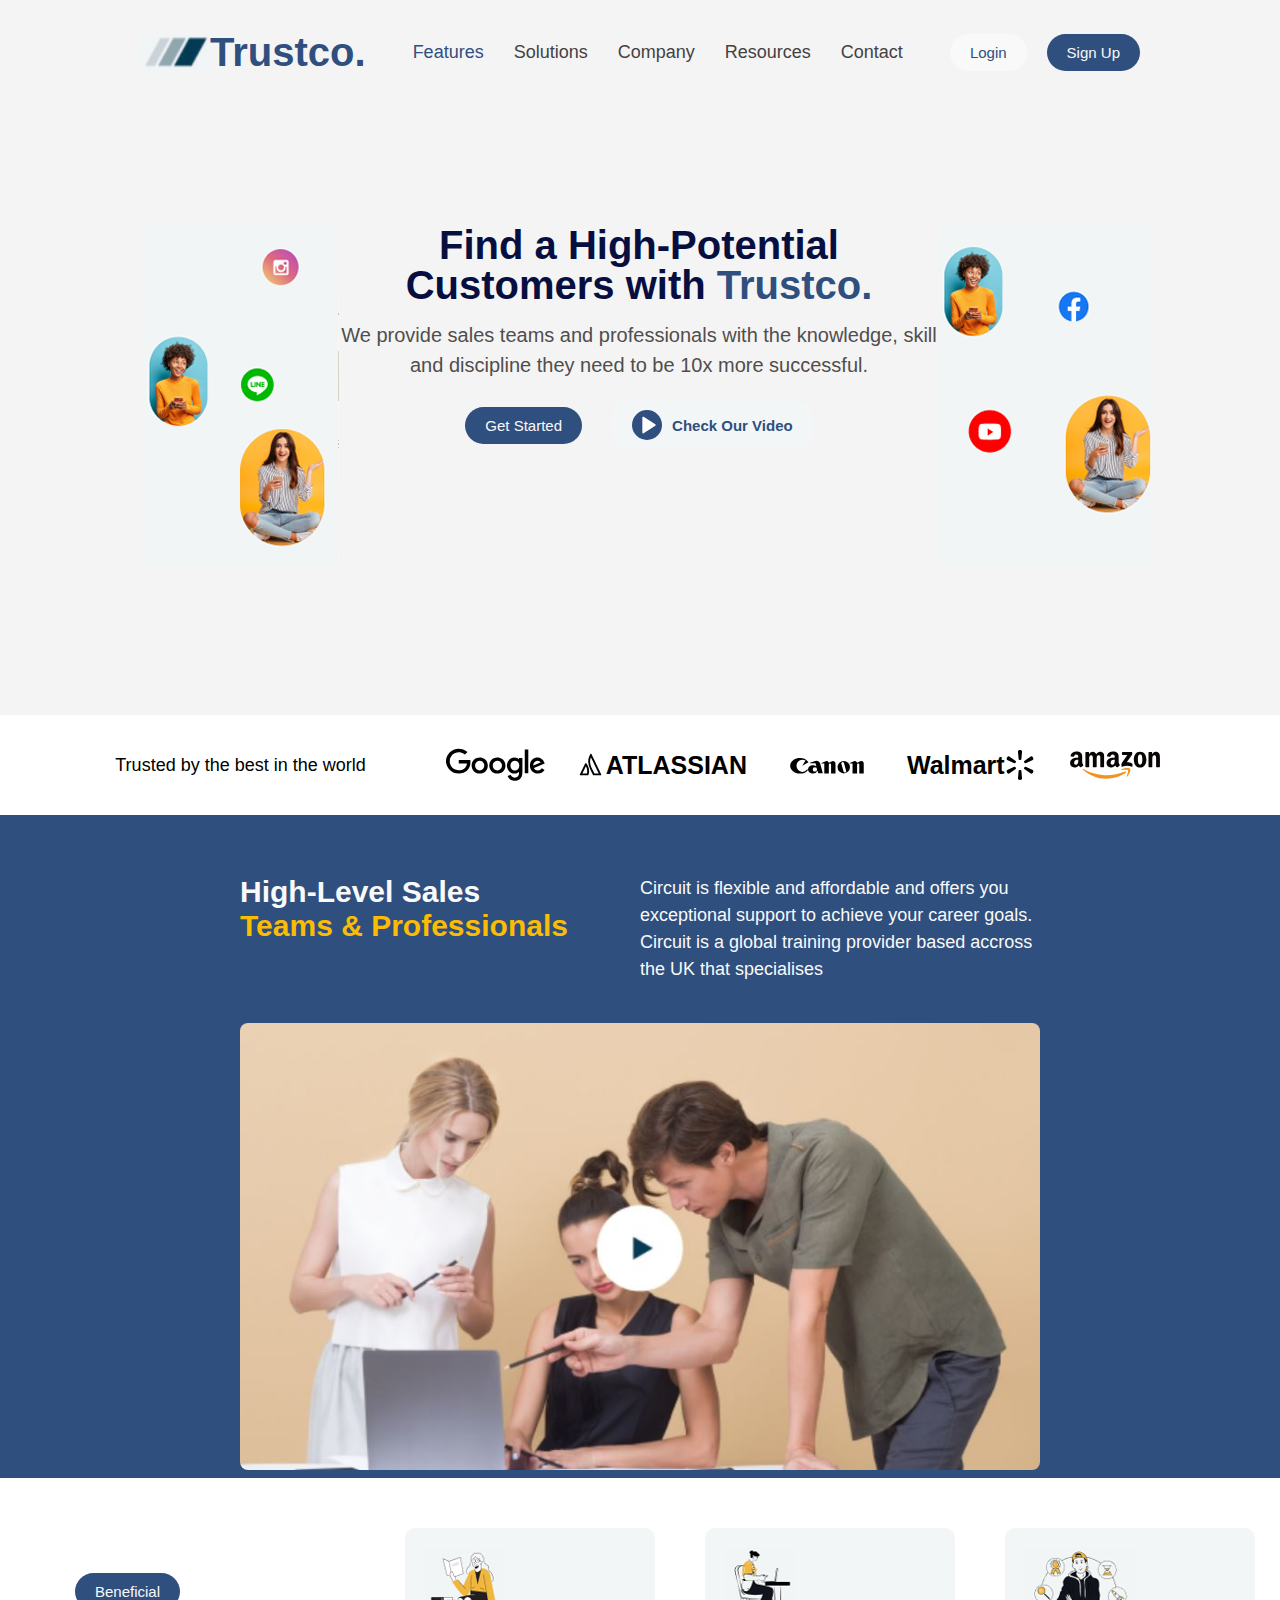
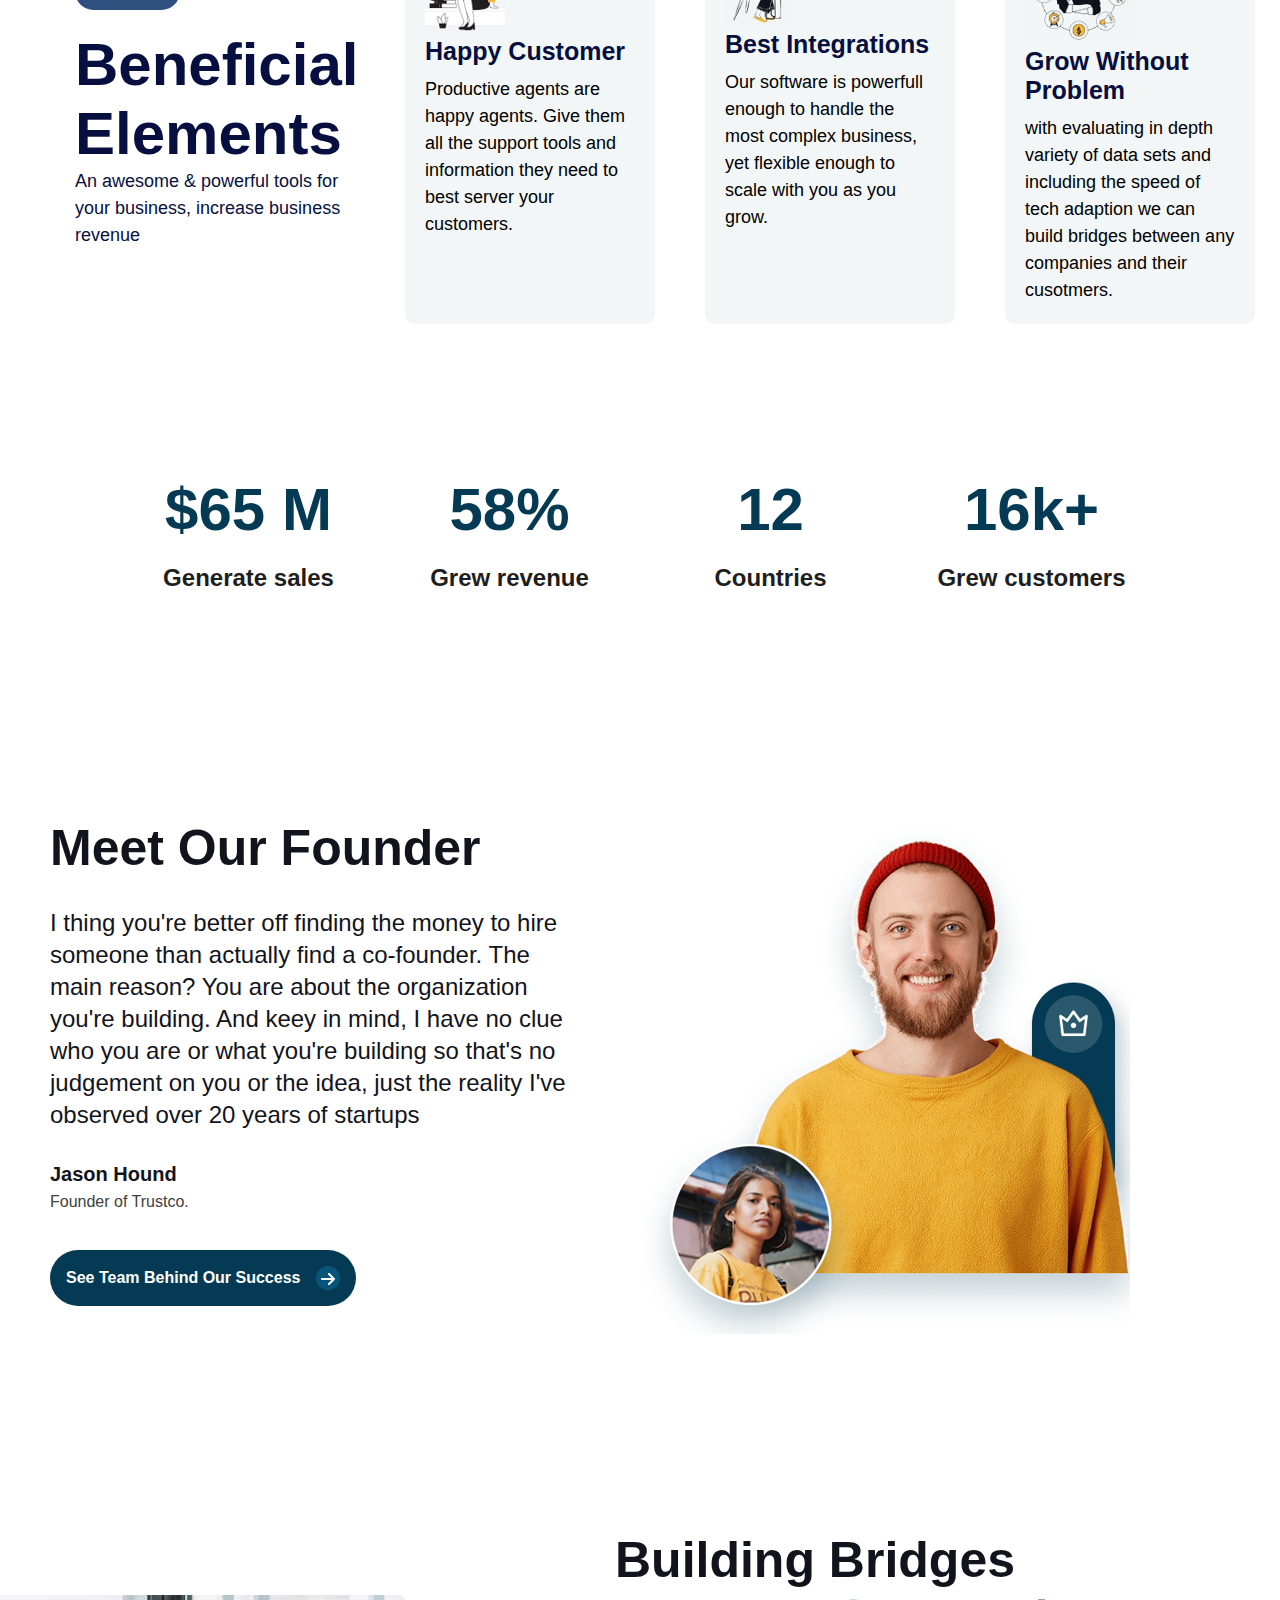
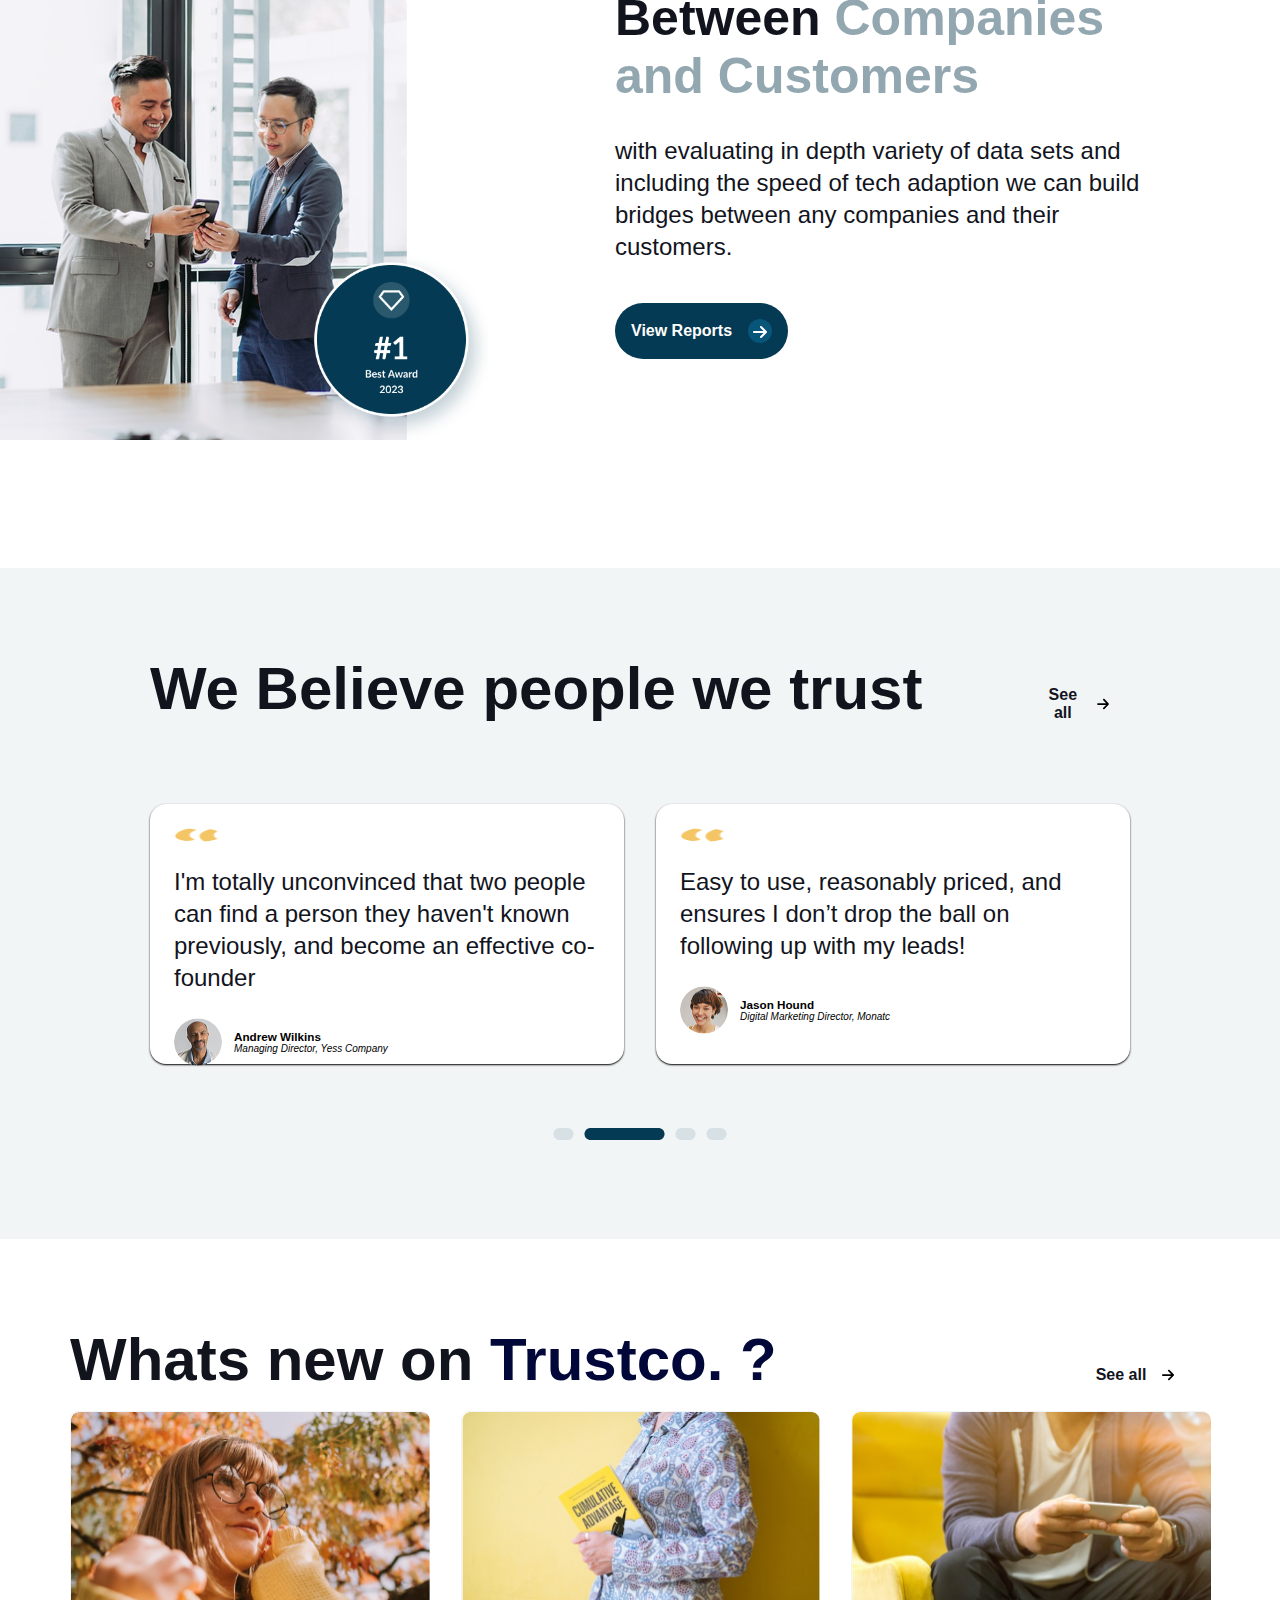
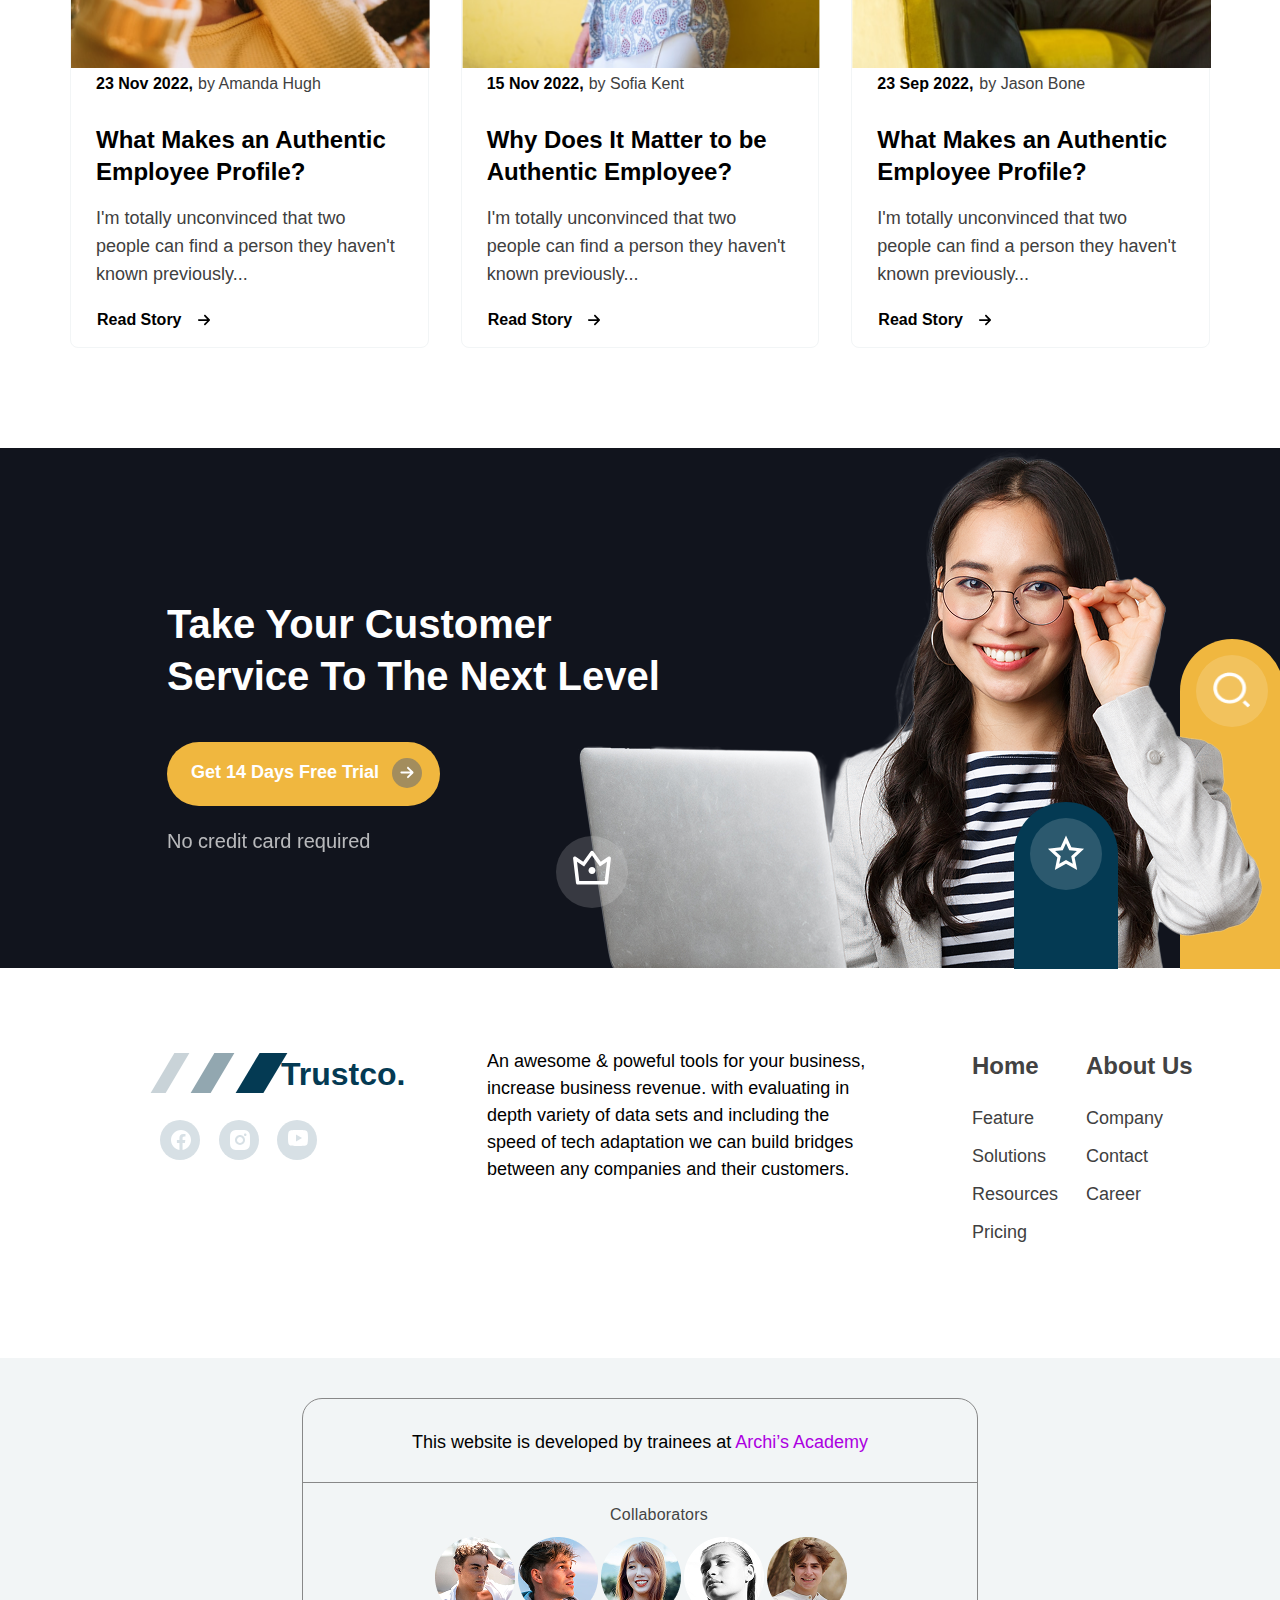
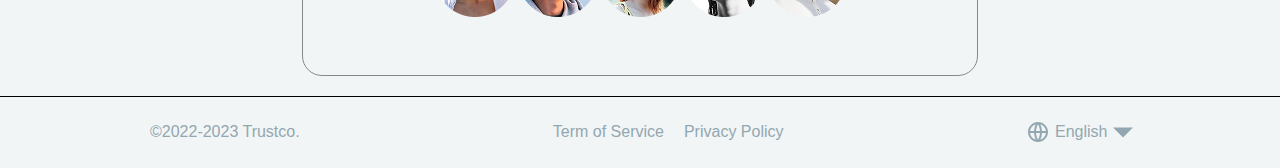
<file: index.html>
<!DOCTYPE html>
<html lang="hi">

<head>
    <meta charset="UTF-8">
    <meta name="viewport" content="width=device-width, initial-scale=1.0">
    <title>Landing Page Title</title>
    <link rel="stylesheet" href="style.css">
</head>

<body>


    <!-- Header Section Start -->
    <header class="header">
        <nav class="navbar">
            <div class="logo">
                <img src="./image-folder/Trustco Logo.JPG" alt="Logo">
                <h1>Trustco.</h1>
            </div>
            <ul class="nav-links">
                <li><a href="#">Features</a></li>
                <li><a href="#">Solutions</a></li>
                <li><a href="#">Company</a></li>
                <li><a href="#">Resources</a></li>
                <li><a href="./contact.html">Contact</a></li>
            </ul>
            <div class="nav-btn">
                <button class="btn1">Login</button>
                <button class="btn2">Sign Up</button>
            </div>
        </nav>
    </header>

    <!-- Header Section End -->

    <!-- Mobile Responsive HEADER SECTION START -->

    <header class="mobile-header">
        <nav class="navbar-mobile">
            <div class="logo">
                <img src="./image-folder/Trustco Logo.JPG" alt="Logo">
                <h1>Trustco.</h1>
            </div>
            <div class="menu">
                <img class="menu-icon" src="./image-folder/Menu.svg" alt="menu icon">

                <div class="menu-content">
                    <ul class="nav-links-mobile">
                        <li><a href="#">Features</a></li>
                        <li><a href="#">Solutions</a></li>
                        <li><a href="#">Company</a></li>
                        <li><a href="#">Resources</a></li>
                        <li><a href="./contact.html">Contact</a></li>
                    </ul>
                    <div class="nav-btn mobile-nav-btn">
                        <button class="btn1">Login</button>
                        <button class="btn2">Sign Up</button>
                    </div>
                </div>
            </div>
        </nav>
    </header>

    <!-- Mobile Responsive HEADER SECTION END -->

    <!-- Main Section Start -->
    <main>
        <section id="hero">
            <div class="hero-section grid grid-three--cols">
                <img class="img1-desktop" src="./image-folder/Hero 5.png" alt="">
                <div>
                    <h1 class="hero-section-heading">Find a High-Potential <br> Customers with <span
                            style="color: var(--main-color);">Trustco.</span></h1>
                    <p class="hero-section-para">We provide sales teams and professionals with the knowledge, skill and
                        discipline they need to be 10x more successful.</p>

                    <div class="hero-btn">
                        <button class="btn">Get Started</button>
                        <button class="btn1"><span class="image">
                                <?xml version="1.0" ?><svg class="feather img feather-play" fill="none" height="24"
                                    stroke="currentColor" stroke-linecap="round" stroke-linejoin="round"
                                    stroke-width="2" viewBox="0 0 24 24" width="24" xmlns="http://www.w3.org/2000/svg">
                                    <polygon points="5 3 19 12 5 21 5 3" />
                                </svg>
                            </span> <span>Check Our
                                Video</span></button>
                    </div>
                </div>
                <img class="img2-desktop" src="./image-folder/Hero 6.png" alt="">
                <div class="image-row">
                    <img class="img1-mobile" src="./image-folder/Hero 5.png" alt="">
                    <img class="img2-mobile" src="./image-folder/Hero 6.png" alt="">
                </div>
            </div>



        </section>
        <!-- HERO BRAND SECTION -->
        <div class="hero-brand">
            <p>Trusted by the best in the world</p>
            <img class="brand-image" src="./image-folder/Google-icon.svg" alt="Google">
            <div class="brand-row">
                <img class="brand-image" src="./image-folder/Atlassian.svg" alt="Atlassian">
                <span>ATLASSIAN</span>
            </div>
            <img class="brand-image" src="./image-folder/Canon.svg" alt="Canon">
            <div class="brand-row">
                <span>Walmart</span>
                <img class="brand-image" src="./image-folder/Walmart.svg" alt="Walmart">
            </div>
            <img class="brand-image" src="./image-folder/Amazon.svg" alt="">
        </div>

        <!-- HERO BRAND SECTION for MOBILE -->
        <div class="hero-brand-mobile">
            <span>Trusted by the best in the world</span>
            <div class="brand-first-row">
                <img class="brand-image" src="./image-folder/Google-icon.svg" alt="Google">
                <div class="brand-row">
                    <img class="brand-image" src="./image-folder/Atlassian.svg" alt="Atlassian">
                    <span>ATLASSIAN</span>
                </div>
                <img class="brand-image" src="./image-folder/Canon.svg" alt="Canon">
            </div>
            <div class="brand-second-row">
                <div class="brand-row">
                    <span>Walmart</span>
                    <img class="brand-image" src="./image-folder/Walmart.svg" alt="Walmart">
                </div>
                <img class="brand-image" src="./image-folder/Amazon.svg" alt="">
            </div>
        </div>

        <!-- Video Section Start -->
        <section id="video-section">
            <div class="video-content">
                <h1>High-Level Sales <br><span>Teams & Professionals</span></h1>
                <p class="p-desktop">Circuit is flexible and affordable and offers you exceptional support to achieve
                    your career goals. Circuit is a global training provider based accross the UK that specialises</p>

            </div>
            <a href="https://www.youtube.com/watch?v=dQw4w9WgXcQ" target="_blank">
                <div class="video-thumbnail">
                    <img src="./image-folder/Video-Section.JPG" alt="Sales Insights Video">

                </div>
            </a>
        </section>
        <!-- Video Section End -->


        <!-- POINT SECTION START -->

        <section id="point-section">
            <div class="point-content">
                <div class="point-heading">
                    <button>Beneficial</button>
                    <h1>Beneficial Elements</h1>
                    <p>An awesome & powerful tools for your business, increase business revenue</p>
                </div>
                <div class="point-row">
                    <div class="point">
                        <img src="./image-folder/Happy Customer.PNG" alt="Happy Customer">
                        <h2>Happy Customer</h2>
                        <p>Productive agents are happy agents. Give them all the support tools and information they need
                            to best server your customers.</p>
                    </div>
                    <div class="point">
                        <img src="./image-folder/Best Integrations.PNG" alt="Best Integrations">
                        <h2>Best Integrations</h2>
                        <p>Our software is powerfull enough to handle the most complex business, yet flexible enough to
                            scale with you as you grow.</p>
                    </div>
                    <div class="point">
                        <img src="./image-folder/Grow Without Problem.PNG" alt="Grow Without Problem">
                        <h2>Grow Without Problem</h2>
                        <p>with evaluating in depth variety of data sets and including the speed of tech adaption we can
                            build bridges between any companies and their cusotmers.</p>
                    </div>
                </div>
            </div>
        </section>

        <!-- POINT SECTION END -->

        <!------------------- NUMBER SECTION START -------------------------->
        <section id="numbers">
            <div class="number">
                <h1>$65 M</h1>
                <p>Generate sales</p>
            </div>
            <div class="number">
                <h1>58%</h1>
                <p>Grew revenue</p>
            </div>
            <div class="number">
                <h1>12</h1>
                <p>Countries</p>
            </div>
            <div class="number">
                <h1>16k+</h1>
                <p>Grew customers</p>
            </div>

        </section>
        <!------------------- NUMBER SECTION END -------------------------->

        <!------------------- MEET FOUNDER SECTION START -------------------------->
        <section id="meet-founder">
            <div class="founder-content">
                <h2>Meet Our Founder</h2>
                <p>I thing you're better off finding the money to hire someone than actually find a co-founder. The
                    main reason? You are about the organization you're building. And keey in mind, I have no clue
                    who you are or what you're building so that's no judgement on you or the idea, just the reality
                    I've observed over 20 years of startups</p>
                <b class="founder-name">Jason Hound</b>
                <p class="founded">Founder of Trustco.</p>
                <button class="founder-btn"><span>See Team Behind Our Success</span> <span class="icon"><img
                            class="arrow-icon" src="./image-folder/Right-Arrow.svg" alt=""></span></button>
            </div>
            <div class="founder-image">
                <figure>
                    <img src="./image-folder/Founder.PNG" alt="Meet Our Founder">
                    <!-- <figcaption>
                        <h1>Meet Our Founder</h1>
                        <p>Our software is powerfull enough to handle the most complex business, yet flexible enough to scale with you as you grow.</p>
                    </figcaption> -->
                </figure>
            </div>

        </section>




        <!------------------- MEET FOUNDER SECTION END -------------------------->


        <!------------------- BUILDING BRIDGE SECTION START -------------------------->
        <section id="building-bridge">
            <div class="bridge-image">

                <img src="./image-folder/Building Bridge.PNG" alt="Building Bridge">


            </div>
            <div class="bridge-content">
                <h2>Building Bridges Between <span>Companies and Customers</span></h2>
                <p>with evaluating in depth variety of data sets and including the speed of tech adaption we can
                    build bridges between any companies and their customers.</p>
                <button class="bridge-btn"><span>View Reports</span> <span class="icon"><img class="arrow-icon"
                            src="./image-folder/Right-Arrow.svg" alt=""></span></button>
            </div>

        </section>



        <!------------------- BUILDING BRIDGE SECTION END -------------------------->


        <!------------------- TESTIMONIAL SECTION START -------------------------->
        <section id="testimonials">
            <div class="testimonial-content">
                <h2>We Believe people we trust</h2>
                <button><span>See all</span> <img src="./image-folder/Right-Arrow.svg" alt=""></button>
            </div>
            <div class="testimonial-row">
                <div class="testimonial">
                    <img src="./image-folder/“.png" alt="Quote">
                    <p>I'm totally unconvinced that two people can find a person they haven't known previously, and
                        become an effective co-founder</p>
                    <div class="author">
                        <img src="./image-folder/Author-1.png" alt="Author-1">
                        <div>
                            <h3>Andrew Wilkins</h3>
                            <cite>Managing Director, Yess Company</cite>
                        </div>
                    </div>

                </div>
                <div class="testimonial">
                    <img src="./image-folder/“.png" alt="Quote">

                    <p>Easy to use, reasonably priced, and ensures I don’t drop the ball on following up with my
                        leads!</p>
                    <div class="author">
                        <img src="./image-folder/Author-2.png" alt="Author-2">
                        <div>
                            <h3>Jason Hound</h3>
                            <cite>Digital Marketing Director, Monatc</cite>
                        </div>
                    </div>
                </div>

            </div>
            <img src="./image-folder/Carousel.png" alt="Carousel">
        </section>
        <!------------------- TESTIMONIAL SECTION END -------------------------->


        <!------------------- TESTIMONIAL SECTION FOR MOBILE AND TABLET SCREEN START -------------------------->

        <section id="testimonials-mobile">
            <div class="testimonial-content">
                <h2>We Believe people we trust</h2>
                <img src="./image-folder/Carousel.png" alt="Carousel">
            </div>
            <div class="testimonial-row">
                <div class="testimonial">
                    <img src="./image-folder/“.png" alt="Quote">
                    <p>Easy to use, reasonably priced, and ensures I don’t drop the ball on following up with my
                        leads!</p>
                    <div class="author">
                        <img src="./image-folder/Author-2.png" alt="Author-1">
                        <div>
                            <h3>Andrew Wilkins</h3>
                            <cite>Digital Marketing Director, Monatc</cite>
                        </div>
                    </div>
                </div>
                <div class="testimonial">
                    <img src="./image-folder/“.png" alt="Quote">
                    <p>I'm totally unconvinced that two people can find a person they haven't known previously,
                        and become an effective co-founder</p>
                    <div class="author">
                        <img src="./image-folder/Author-1.png" alt="Author-1">
                        <div>
                            <h3>Andrew Wilkins</h3>
                            <cite>Managing Director, Yess Company</cite>
                        </div>
                    </div>

                </div>
                <div class="testimonial">
                    <img src="./image-folder/“.png" alt="Quote">

                    <p>Easy to use, reasonably priced, and ensures I don’t drop the ball on following up with my
                        leads!</p>
                    <div class="author">
                        <img src="./image-folder/Author-2.png" alt="Author-2">
                        <div>
                            <h3>Jason Hound</h3>
                            <cite>Digital Marketing Director, Monatc</cite>
                        </div>
                    </div>
                </div>

            </div>
            <button><span>See all</span> <img src="./image-folder/Right-Arrow.svg" alt=""></button>

        </section>

        <!------------------- TESTIMONIAL SECTION FOR MOBILE AND TABLET SCREEN END -------------------------->


        <!------------------- BLOG SECTION START -------------------------->
        <section id="blogs">
            <div class="blog-content">
                <h2>Whats new on <span>Trustco.</span> <span>?</span></h2>
                <button><span>See all</span> <img src="./image-folder/Right-Arrow.svg" alt=""></button>
            </div>
            <div class="blog-row">
                <div class="blog">
                    <img src="./image-folder/Blog Img 1.png" alt="Blog-1">
                    <div>
                        <div>
                            <b>23 Nov 2022,</b>
                            <span> by Amanda Hugh</span>
                        </div>
                        <h3>What Makes an Authentic Employee Profile?</h3>
                        <p>I'm totally unconvinced that two people can find a person they haven't known
                            previously...</p>
                        <button><span>Read Story</span> <img src="./image-folder/Right-Arrow.svg" alt=""></button>
                    </div>
                </div>
                <div class="blog">
                    <img src="./image-folder/Blog Img 2.png" alt="Blog-2">
                    <div>
                        <div>
                            <b>15 Nov 2022,</b>
                            <span> by Sofia Kent</span>
                        </div>
                        <h3>Why Does It Matter to be Authentic Employee?</h3>
                        <p>I'm totally unconvinced that two people can find a person they haven't known
                            previously...</p>
                        <button><span>Read Story</span> <img src="./image-folder/Right-Arrow.svg" alt=""></button>
                    </div>
                </div>
                <div class="blog">
                    <img src="./image-folder/Blog Img 3.png" alt="Blog-3">
                    <div>
                        <div>
                            <b>23 Sep 2022,</b>
                            <span> by Jason Bone</span>
                        </div>
                        <h3>What Makes an Authentic Employee Profile?</h3>
                        <p>I'm totally unconvinced that two people can find a person they haven't known
                            previously...</p>
                        <button><span>Read Story</span> <img src="./image-folder/Right-Arrow.svg" alt=""></button>
                    </div>
                </div>
            </div>

        </section>
        <!------------------- BLOG SECTION END -------------------------->



        <!------------------- CTA BANNER SECTION START -------------------------->
        <section id="cta-banner">
            <div class="cta-heading">
                <h1>Take your customer service to the next level</h1>
                <button><span class="text">Get 14 Days Free Trial</span><span class="icon"><img
                            src="./image-folder/Right-Arrow.svg" alt="Right Arrow"></span></button>
                <p>No credit card required</p>
            </div>
            <div class="cta-decorations">
                <img src="./image-folder/Girl 1.png" alt="Girl Image">
                <div class="crown-icon">
                    <span class="crown"></span>
                    <img src="./image-folder/crown.svg" alt="Black Icon">
                </div>
                <div class="star-icon">

                    <span class="star">

                    </span>
                    <img src="./image-folder/Star.svg" alt="Star Icon">

                </div>
                <div class="search-icon">
                    <span class="search"></span>
                    <img src="./image-folder/Search.png" alt="Search Icon">

                </div>
            </div>
        </section>

        <!------------------- CTA BANNER SECTION END -------------------------->


    </main>


    <!-- Main Section End -->

    <!-- Footer Section Start -->
    <footer>
        <!------------------- TOP FOOTER SECTION START -------------------------->
        <section class="top-footer grid grid-three--cols">
            <div class="logo-social">
                <div class="logo">                   
                        <div class="logo-icon">
                            <img src="./image-folder/Logo-1.svg" alt="">
                            <img src="./image-folder/Logo-2.svg" alt="">
                            <img src="./image-folder/Logo-3.svg" alt="">
                            <!-- <img src="./image-folder/Trustco Logo.JPG" alt=""> -->
                        </div>
                        <span>Trustco.</span>
                   
                    </div>
                <div class="social grid grid-three--cols">
                    <span>
                        <a href="https://www.facebook.com/"><img src="./image-folder/Facebook.svg" alt=""></a>
                    </span>

                    <span>
                        <a href="https://www.instagram.com/"><img src="./image-folder/Instagram.svg" alt=""></a>
                    </span>
                    <span>
                        <a href="https://www.youtube.com/"><img src="./image-folder/Youtube.svg" alt=""></a>
                    </span>
                </div>
            </div>
            <div class="info">
                <p>An awesome & poweful tools for your business, increase business revenue. with evaluating in depth
                    variety of data sets and including the speed of tech adaptation we can build bridges between any
                    companies and their customers.</p>
            </div>

            <div class="links grid grid-two--cols">
                <div class="home-link">
                    <a href="#">
                        <h3>Home</h3>
                    </a>
                    <a href="#">
                        <p>Feature</p>
                    </a>
                    <a href="#">
                        <p>Solutions</p>
                    </a>
                    <a href="#">
                        <p>Resources</p>
                    </a>
                    <a href="#">
                        <p>Pricing</p>
                    </a>
                </div>
                <div class="about-link">
                    <a href="#">
                        <h3>About Us</h3>
                    </a>
                    <a href="#">
                        <p>Company</p>
                    </a>
                    <a href="./contact.html">
                        <p>Contact</p>
                    </a>
                    <a href="#">
                        <p>Career</p>
                    </a>
                </div>
            </div>
        </section>
        <!------------------- TOP FOOTER SECTION END -------------------------->

        

        <!------------------- MIDDLE FOOTER SECTION START -------------------------->

        <section class="middle-footer">
            <div class="collaborators">
                <div class="wrapper1">
                    <p>This website is developed by trainees at <span> Archi’s Academy</span></p>
                </div>
                <div class="wrapper2">
                    <p>Collaborators</p>
                    <div class="collaborator">
                        <img src="./image-folder/Ellipse 4.png" alt="Ellipse 4">
                        <img src="./image-folder/Ellipse 3.png" alt="Ellipse 3">
                        <img src="./image-folder/Ellipse 5.png" alt="Ellipse 5">
                        <img src="./image-folder/Ellipse 6.png" alt="Ellipse 6">
                        <img src="./image-folder/Ellipse 7.png" alt="Ellipse 7">
                    </div>
                </div>
            </div>
        </section>


        <!------------------- MIDDLE FOOTER SECTION START -------------------------->



        <!------------------- BOTTOM FOOTER SECTION START -------------------------->
        <section class="bottom-footer">
            <p>&copy;2022-2023 Trustco.</p>
           
                <button>
                    <span>Term of Service</span><span>Privacy Policy</span>
                </button>
            <div class="langauge">
                <img src="./image-folder/Browser.svg" alt="Browser">
                <span>English</span>
                <img class="select" src="./image-folder/Select.svg" alt="Select">
            </div>
        </section>
        <!------------------- BOTTOM FOOTER SECTION END -------------------------->

       
    </footer>
    <!-- Footer Section End -->











    <script>
        document.addEventListener('DOMContentLoaded', function () {
            const menuIcon = document.querySelector('.menu-icon');
            const menuContent = document.querySelector('.menu-content');

            menuIcon.addEventListener('click', function () {
                menuContent.classList.toggle('active');
            });
        });
    </script>
</body>

</html>
</file>
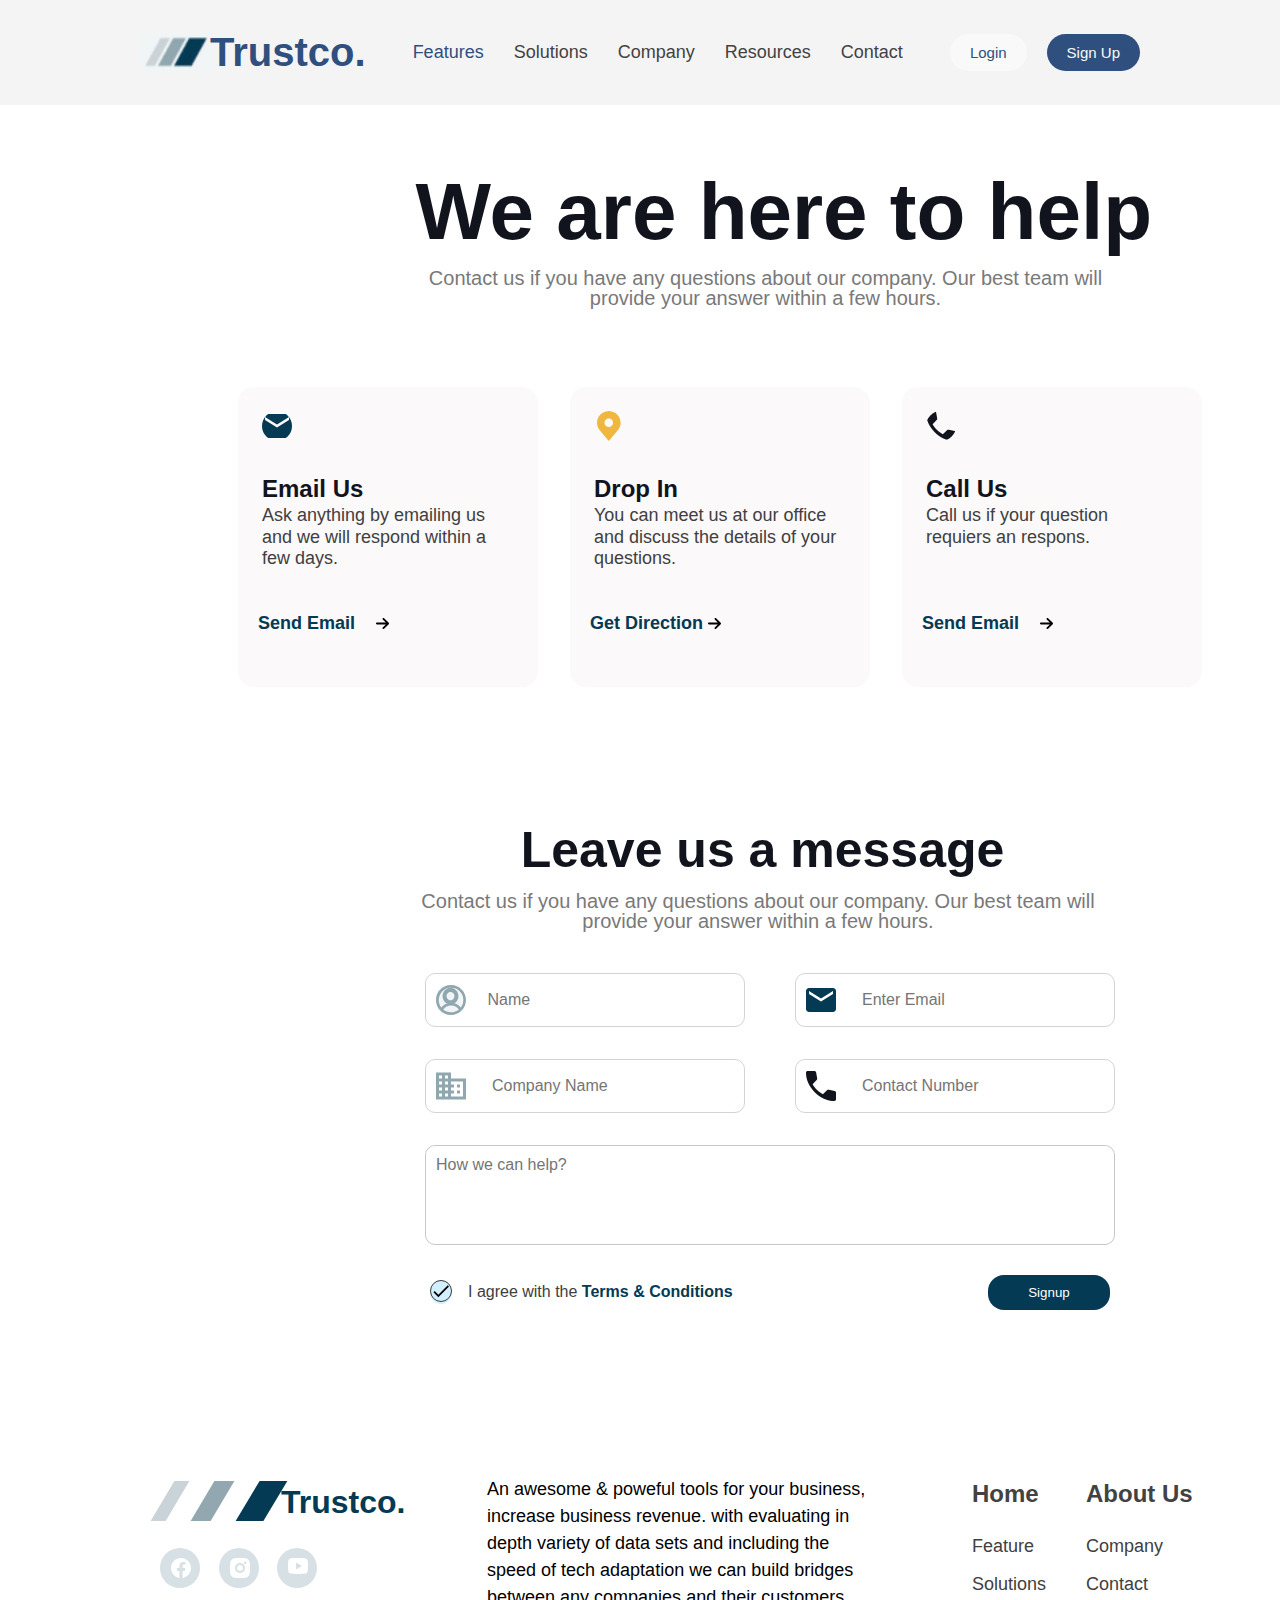
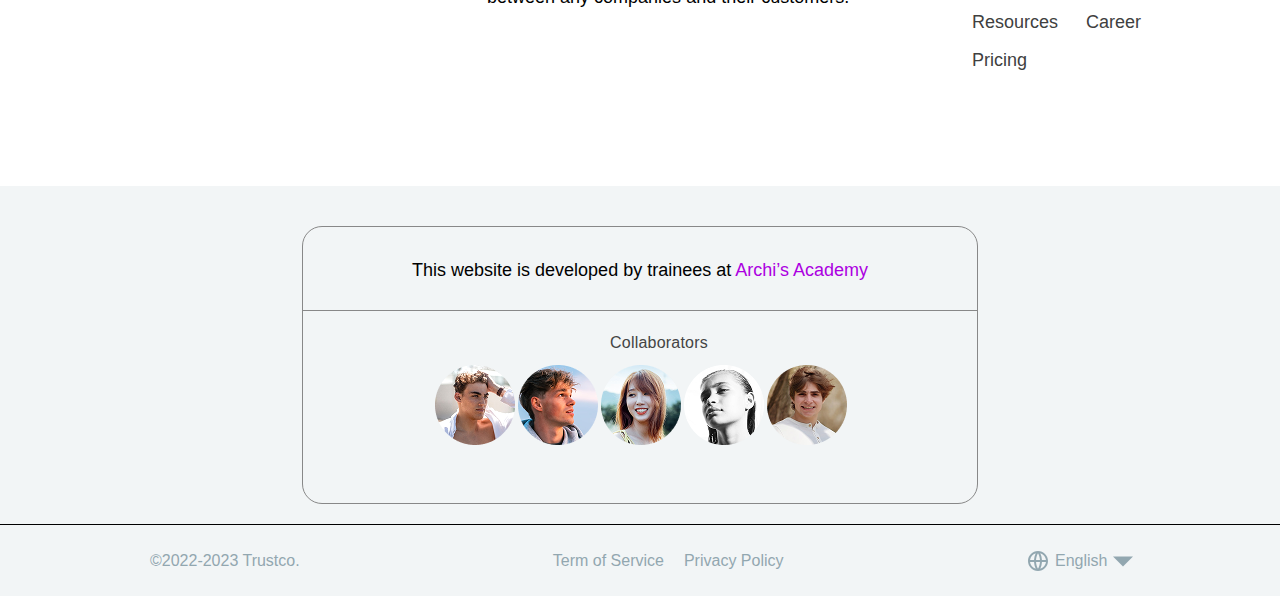
<file: contact.html>
<!DOCTYPE html>
<html lang="en">

<head>
    <meta charset="UTF-8">
    <meta name="viewport" content="width=device-width, initial-scale=1.0">
    <link rel="stylesheet" href="style.css">
    <link rel="stylesheet" href="contact-style.css">
    <title>Contact Us</title>
</head>

<body>
    <!-- Header Section Start -->
    <header class="header">
        <nav class="navbar">
            <div class="logo">
                <img src="./image-folder/Trustco Logo.JPG" alt="Logo">
                <h1>Trustco.</h1>
            </div>
            <ul class="nav-links">
                <li><a href="#">Features</a></li>
                <li><a href="#">Solutions</a></li>
                <li><a href="#">Company</a></li>
                <li><a href="#">Resources</a></li>
                <li><a href="#">Contact</a></li>
            </ul>
            <div class="nav-btn">
                <button class="btn1">Login</button>
                <button class="btn2">Sign Up</button>
            </div>
        </nav>
    </header>

    <!-- Header Section End -->

    <!-- Mobile Responsive HEADER SECTION START -->

    <header class="mobile-header">
        <nav class="navbar-mobile">
            <div class="logo">
                <img src="./image-folder/Trustco Logo.JPG" alt="Logo">
                <h1>Trustco.</h1>
            </div>
            <div class="menu">
                <img class="menu-icon" src="./image-folder/Menu.svg" alt="menu icon">

                <div class="menu-content">
                    <ul class="nav-links-mobile">
                        <li><a href="#">Features</a></li>
                        <li><a href="#">Solutions</a></li>
                        <li><a href="#">Company</a></li>
                        <li><a href="#">Resources</a></li>
                        <li><a href="#">Contact</a></li>
                    </ul>
                    <div class="nav-btn mobile-nav-btn">
                        <button class="btn1">Login</button>
                        <button class="btn2">Sign Up</button>
                    </div>
                </div>
            </div>
        </nav>
    </header>

    <!-- Mobile Responsive HEADER SECTION END -->


    <main>
        <section id="help">
            <div class="help-container">
                <div class="help-container-header">
                    <h2>We are here to help</h2>
                    <p>Contact us if you have any questions about our company. Our best team will
                        provide your answer within a few hours.</p>
                </div>
                <div class="help-cards">
                    <div class="card">
                        <img class="img1" src="./image-folder/Message.svg" alt="Message">

                        <div class="card-info">
                            <h2>Email Us</h2>
                            <p>Ask anything by emailing us and we will
                                respond within a few days.</p>
                        </div>
                        <button><span>Send Email</span> <img src="./image-folder/Right-Arrow.svg" alt=""></button>
                    </div>

                    <div class="card">
                        <img class="img2" src="./image-folder/Location.svg" alt="Location">

                        <div class="card-info">
                            <h2>Drop In</h2>
                            <p>You can meet us at our office and
                                discuss the details of your questions.</p>
                        </div>
                        <button><span>Get Direction</span> <img src="./image-folder/Right-Arrow.svg" alt=""></button>
                    </div>

                    <div class="card">
                        <img class="img3" src="./image-folder/Call.svg" alt="Call">

                        <div class="card-info">
                            <h2>Call Us</h2>
                            <p>Call us if your question requiers an
                                respons.</p>
                        </div>
                        <button><span>Send Email</span> <img src="./image-folder/Right-Arrow.svg" alt=""></button>
                    </div>
                </div>
            </div>

            <div class="form-container">
                <div class="form-section">
                    <div class="form-container-header">
                        <h2>Leave us a message</h2>
                        <p>Contact us if you have any questions about our company. Our best team will
                            provide your answer within a few hours.</p>
                    </div>
                    <div class="form">
                        <div class="grid1  grid grid-two--cols">
                            <div class="form-group">
                                <div class="image">
                                    <img class="img1" src="./image-folder/Name1.svg" alt="">
                                    <img class="img2" src="./image-folder/Name2.svg" alt="">
                                </div>
                                <input name="name" id="name" type="text" placeholder="Name">
                            </div>
                            <div class="form-group">


                                <img src="./image-folder/Message.svg" alt="">

                                <input name="email" id="email" type="email" placeholder="Enter Email">
                            </div>
                        </div>
                        <div class="grid1 grid-two--cols">
                            <div class="form-group">

                                <img src="./image-folder/Company.svg" alt="">


                                <input name="company" id="company" type="text" placeholder="Company Name">
                            </div>
                            <div class="form-group">


                                <img src="./image-folder/Call.svg" alt="">

                                <input name="contact" id="contact" type="tel" placeholder="Contact Number">
                            </div>
                        </div>
                        <div class="form-group-text">
                            <textarea name="message" id="message" placeholder="How we can help?"></textarea>
                        </div>


                        <div class="button">
                            <div class="condition-accept">
                                <div class="box">
                                    <input type="checkbox" name="check" id="check">
                                    <img src="./image-folder/Tick.svg" alt="">
                                </div>
                                <p>I agree with the <span>Terms & Conditions</span></p>
                            </div>

                            <button type="submit">Signup</button>
                        </div>

                    </div>
                </div>
            </div>
        </section>
    </main>

    <!-- Footer Section Start -->
    <footer>
        <!------------------- TOP FOOTER SECTION START -------------------------->
        <section class="top-footer grid grid-three--cols">
            <div class="logo-social">
                <div class="logo">
                    <div class="logo-icon grid grid-three--cols">
                        <img src="./image-folder/Logo-1.svg" alt="">
                        <img src="./image-folder/Logo-2.svg" alt="">
                        <img src="./image-folder/Logo-3.svg" alt="">
                        
                    </div>
                    <span>Trustco.</span>

                </div>
                <div class="social grid grid-three--cols">
                    <span>
                        <a href="https://www.facebook.com/"><img src="./image-folder/Facebook.svg" alt=""></a>
                    </span>

                    <span>
                        <a href="https://www.instagram.com/"><img src="./image-folder/Instagram.svg" alt=""></a>
                    </span>
                    <span>
                        <a href="https://www.youtube.com/"><img src="./image-folder/Youtube.svg" alt=""></a>
                    </span>
                </div>
            </div>
            <div class="info">
                <p>An awesome & poweful tools for your business, increase business revenue. with evaluating in depth
                    variety of data sets and including the speed of tech adaptation we can build bridges between any
                    companies and their customers.</p>
            </div>

            <div class="links grid grid-two--cols">
                <div class="home-link">
                    <a href="#">
                        <h3>Home</h3>
                    </a>
                    <a href="#">
                        <p>Feature</p>
                    </a>
                    <a href="#">
                        <p>Solutions</p>
                    </a>
                    <a href="#">
                        <p>Resources</p>
                    </a>
                    <a href="#">
                        <p>Pricing</p>
                    </a>
                </div>
                <div class="about-link">
                    <a href="#">
                        <h3>About Us</h3>
                    </a>
                    <a href="#">
                        <p>Company</p>
                    </a>
                    <a href="./contact.html">
                        <p>Contact</p>
                    </a>
                    <a href="#">
                        <p>Career</p>
                    </a>
                </div>
            </div>
        </section>
        <!------------------- TOP FOOTER SECTION END -------------------------->



        <!------------------- MIDDLE FOOTER SECTION START -------------------------->

        <section class="middle-footer">
            <div class="collaborators">
                <div class="wrapper1">
                    <p>This website is developed by trainees at <span> Archi’s Academy</span></p>
                </div>
                <div class="wrapper2">
                    <p>Collaborators</p>
                    <div class="collaborator">
                        <img src="./image-folder/Ellipse 4.png" alt="Ellipse 4">
                        <img src="./image-folder/Ellipse 3.png" alt="Ellipse 3">
                        <img src="./image-folder/Ellipse 5.png" alt="Ellipse 5">
                        <img src="./image-folder/Ellipse 6.png" alt="Ellipse 6">
                        <img src="./image-folder/Ellipse 7.png" alt="Ellipse 7">
                    </div>
                </div>
            </div>
        </section>


        <!------------------- MIDDLE FOOTER SECTION START -------------------------->



        <!------------------- BOTTOM FOOTER SECTION START -------------------------->
        <section class="bottom-footer">
            <p>&copy;2022-2023 Trustco.</p>

            <button>
                <span>Term of Service</span><span>Privacy Policy</span>
            </button>
            <div class="langauge">
                <img src="./image-folder/Browser.svg" alt="Browser">
                <span>English</span>
                <img class="select" src="./image-folder/Select.svg" alt="Select">
            </div>
        </section>
        <!------------------- BOTTOM FOOTER SECTION END -------------------------->


    </footer>
    <!-- Footer Section End -->
</body>

</html>
</file>
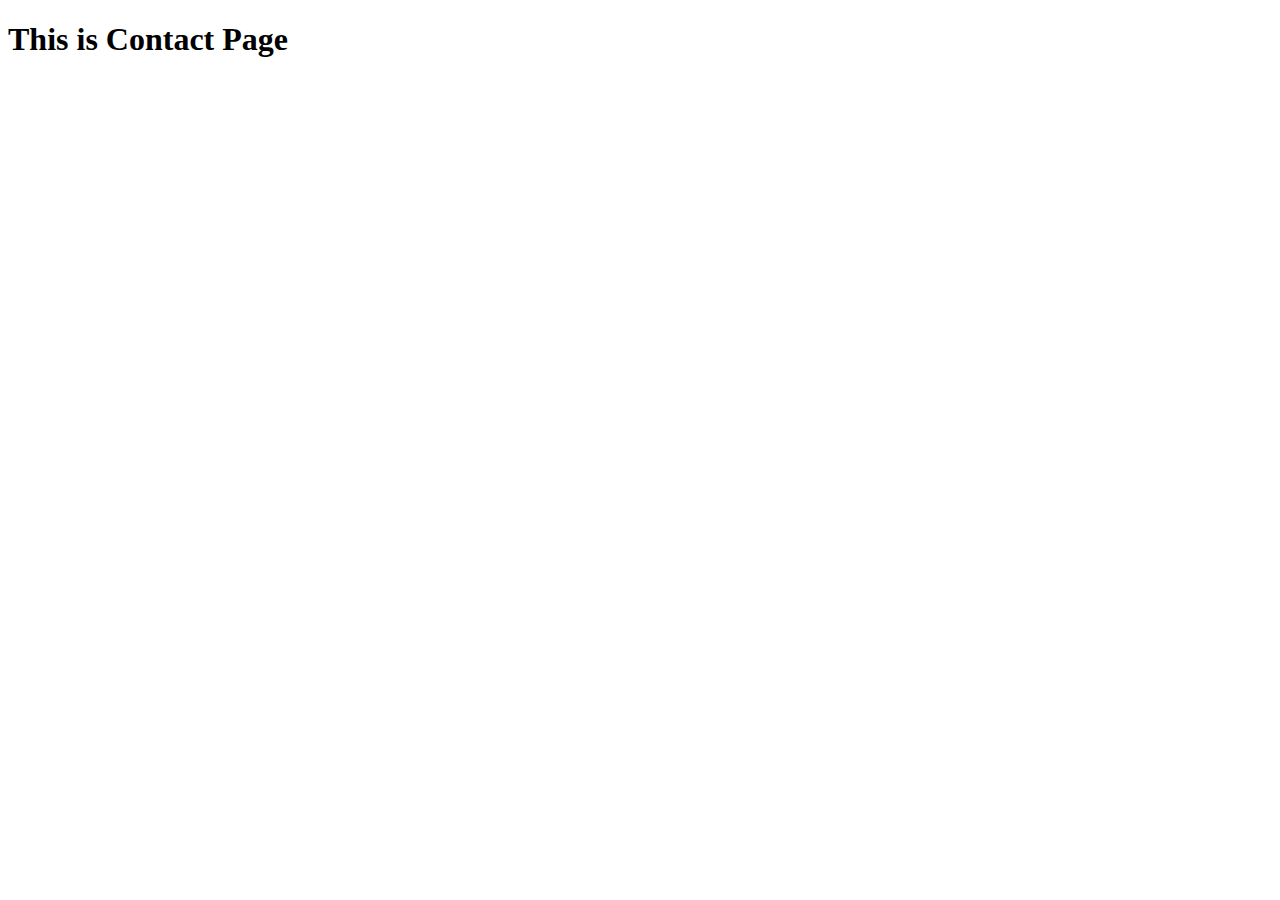
<file: image-folder/contact.html>
<!DOCTYPE html>
<html lang="en">
<head>
    <meta charset="UTF-8">
    <meta name="viewport" content="width=device-width, initial-scale=1.0">
    <title>Document</title>
</head>
<body>
    <h1>This is Contact Page</h1>
</body>
</html>
</file>
<file: style.css>
/* Base Rule */

* {
    margin: 0;
    padding: 0;
    box-sizing: border-box;
    font-family: "Urbanist", sans-serif;
}

html {
    font-size: 62.5%;
}

h1,
h2,
h3,
h4,
h5,
h6 {
    font-family: 'Poppins', sans-serif;
}

p,
li,
a,
label {
    font-family: "Urbanist", sans-serif;
    font-size: 1.8rem;
    /* letter-spacing: 0.1rem; */
    font-weight: 400;
    line-height: 1.5;
}

a {
    text-decoration: none;
    color: var(--font-color);
}

li {
    list-style: none;
    color: var(--font-color);
}



/* Color, Theme */
:root {
    --main-color: #2f4f7f;
    --second-color: #f9f9f9;
    --font-color: #424242;
    --bg-color: hsl(195, 18%, 96%);
    --heading-color: #000a19;
    --hero-heading-color: #070f40;
    --para-color: #504e4d;
    --btn-hover-bg-color: #0035e1;
    --btn-box-shadow: 0 7px 29px 0px rgba(100, 100, 111, 0.2);
    --footer-bg-color: #201e1e;
}


/* Layout */
.grid {
    display: grid;
}

.grid-two--cols {
    grid-template-columns: repeat(2, 1fr);
}

.grid-three--cols {
    grid-template-columns: repeat(3, 1fr);
}

.grid-four--cols {
    grid-template-columns: repeat(4, 1fr);
}

/******************* HEAEDER SECTION START ***********************/
header {
    background-color: hsl(0, 5%, 96%);
    display: flex;
    justify-content: center;
    padding: 3rem 0;
    position: sticky;
}

.mobile-header {
    display: none;
}

.navbar {
    display: flex;
    justify-content: space-between;
    align-items: center;
    width: 100rem;
    /* margin: 3rem auto; */
    padding: 2rem auto;
    background-color: hsl(0, 5%, 96%);
    box-shadow: 0 7px 29px 0px hsl(0, 5%, 96%);
    font-size: 2rem;
    z-index: 1000;
    transition: background-color 0.3s ease;
}

.logo {
    display: flex;
    align-items: center;
    /* gap: 1rem; */
    font-size: 2rem;
    font-weight: 700;
    color: var(--main-color);
    cursor: pointer;

    img {
        /* display: flex;
        align-items: center; */
        width: 7rem;
        height: 4rem;
    }

}

.nav-links {
    display: flex;
    gap: 3rem;
    align-items: center;
    font-size: 500;
}

.nav-links li:first-child a {
    color: var(--main-color);
}

.nav-links a:hover {
    color: var(--main-color);

}

.nav-links li a::after {
    content: '';
    position: absolute;
    left: 0;
    bottom: -2px;
    width: 0;
    height: 2px;
    background-color: var(--hero-heading-color);
    transition: width 0.3s ease;
}

li a:hover::after {
    width: 100%;
}

.nav-links a:active {
    color: var(--btn-hover-bg-color);
}

.nav-links a {
    position: relative;
    font-size: 1.8rem;
    font-weight: 500;
    color: var(--font-color);
    transition: color 0.3s ease;
}

.nav-btn {
    display: flex;
    gap: 2rem;
    align-items: center;
}

.btn1,
.btn2 {
    background-color: var(--main-color);
    color: var(--second-color);
    padding: 1rem 2rem;
    border-radius: 2rem;
    font-size: 1.5rem;
    display: flex;
    justify-content: center;
    align-items: center;
    gap: 1rem;
    border: none;
    cursor: pointer;
    transition: background-color 0.3s ease;
}

.btn1 {
    background-color: var(--second-color);
    color: var(--main-color);


}

.btn1:hover {
    background-color: var(--btn-hover-bg-color);
    color: var(--second-color);
    transition: background-color 0.3s ease;
}

.btn2:hover {
    background-color: var(--btn-hover-bg-color);
    transition: background-color 0.3s ease;
}




/******************* HEAEDER SECTION END ***********************/

/******************* Mobile Responsive Styles For HEADER SECTION START ******************************/

@media (max-width:1023px) {
    .header {
        display: none;
    }

    .mobile-header {
        background-color: hsl(0, 5%, 96%);
        display: flex;
        justify-content: center;
        padding: 3rem 2rem;
        top: 0;
        width: 100%;
        height: 10rem;
        z-index: 1000;
    }

    .navbar-mobile {
        display: flex;
        /* align-items: center; */
        justify-content: space-between;
        width: 100%;

        position: relative;


    }

    .logo {
        position: absolute;
        top: 1rem;
        left: 1rem;
    }

    .menu {
        position: absolute;
        top: 1rem;
        right: 0rem;
        float: right;

    }

    .menu-content {
        display: none;
        flex-direction: column;
        align-items: center;
        width: 100%;
        background-color: hsl(0, 2%, 82%);
        /* background-color: #0035e1; */
        box-shadow: 0 7px 29px 0px hsl(0, 5%, 96%);
        z-index: 1000;
        padding: 2rem 5rem;
    }

    .menu-icon {
        cursor: pointer;
    }

    .menu-icon.active+.menu-content {
        display: flex;
        /* float: right; */


    }

    .menu-content.active {

        display: flex;


    }

    .nav-links-mobile {
        display: flex;
        flex-direction: column;
        gap: 2rem;
        align-items: center;
        width: 100%;
    }

    .nav-btn.mobile-nav-btn {
        display: flex;
        flex-direction: column;
        gap: 1rem;
        align-items: center;
        width: 100%;
        padding: 2rem 0;
    }

}

/******************* Mobile Responsive Styles For HEADER SECTION END ******************************/



/******************* HERO SECTION START ***********************/
#hero {
    background-color: hsl(0, 5%, 96%);
    display: flex;
    flex-direction: column;
    align-items: center;

}

.hero-section {
    margin: 12rem 0 15rem 0;
    gap: 0;
    line-height: 4rem;
    width: 100rem;
    grid-template-columns: repeat(1fr 3fr 1fr);

}

.hero-section-heading {
    width: 60rem;
    font-weight: 800;
    font-size: 4rem;
    color: var(--hero-heading-color);
    text-align: center;
    margin-bottom: 1.5rem;

}

.hero-section-para {
    width: 60rem;
    font-size: 2rem;
    color: var(--para-color);
    text-align: center;
    margin-bottom: 2rem;
    text-align: center;
}

.hero-btn {
    width: 60rem;
    display: flex;
    justify-content: center;
    align-items: center;
    margin-bottom: 2rem;
    gap: 3rem;
}

.hero-btn .btn {
    background-color: var(--main-color);
    color: var(--second-color);
    padding: 1rem 2rem;
    border-radius: 2rem;
    font-size: 1.5rem;
    display: flex;
    justify-content: center;
    align-items: center;
    gap: 1rem;
    border: none;
    cursor: pointer;
    transition: background-color 0.3s ease;
}

.hero-btn .btn1 {
    background-color: var(--bg-color);
    color: var(--main-color);
    padding: 1rem 2rem;
    border-radius: 2rem;
    font-size: 1.5rem;
    display: flex;
    justify-content: center;
    align-items: center;
    gap: 1rem;
    border: none;
    cursor: pointer;
    transition: background-color 0.3s ease;

}

.hero-btn .btn1 .image {
    width: 3rem;
    height: 3rem;
    border-radius: 50%;
    padding: 1rem;
    position: relative;
    background-color: var(--main-color);
}

.hero-btn .btn1 .image .img {
    position: absolute;
    top: 50%;
    left: 55%;
    transform: translate(-50%, -50%);
    /* color: var(--bg-color); */
    color: white;
    filter: brightness(0) invert(1);
    fill: white;
    width: 2rem;
    height: 2rem;


}

.img1-mobile,
.img2-mobile {
    display: none;
}

.hero-btn .btn1 span {
    font-weight: 600;
    background-color: var(--bg-color);
}


/******************* HERO SECTION END ***********************/

/******************* Mobile Responsive Styles For HERO SECTION START ******************************/
@media (max-width: 1023px) {
    .hero-section {
        display: flex;
        flex-direction: column;
        align-items: center;
        width: 100%;
        margin: 6rem 0 7rem 0;
        position: relative;

    }

    .hero-section-heading {
        width: 90%;
        font-size: 3rem;
        margin: auto;
        margin-bottom: 2rem;
    }

    .hero-section-para {
        width: 90%;
        font-size: 1.6rem;
        margin: auto;
        margin-bottom: 3rem;
        text-align: center;
    }

    .hero-btn {
        width: 90%;
        flex-direction: column;
        gap: 1.5rem;
        margin: auto;
        padding-bottom: 2rem;
    }

    .hero-btn .btn,
    .hero-btn .btn1 {
        padding: 1.5rem 2rem;
        font-size: 1.8rem;
        justify-content: center;
    }


    .hero-btn .btn1 .image {
        width: 3rem;
        height: 3rem;
        border-radius: 50%;
        padding: 1rem;
        position: relative;
        background-color: var(--main-color);
    }

    .hero-btn .btn1 .image .img {
        position: absolute;
        top: 50%;
        left: 55%;
        transform: translate(-50%, -50%);

        color: white;
        filter: brightness(0) invert(1);
        fill: white;

    }

    .image-row {
        display: flex;
        justify-content: center;
        align-items: center;
        gap: 1rem;
        margin: auto;

    }

    .img1-mobile,
    .img2-mobile {
        display: block;
        width: 14rem;
        height: 24rem;
    }

    .img1-desktop,
    .img2-desktop {
        display: none;
    }

}

/******************* Mobile Responsive Styles For HERO SECTION END ******************************/


/*************************** HERO BRAND SECTION START ********************************/
.hero-brand-mobile {
    display: none;
}

.hero-brand {
    display: flex;
    justify-content: center;
    align-items: center;
    gap: 3rem;
    /* margin: 10rem 0 15rem 0; */

    p {
        margin-right: 5rem;
    }
}

.brand-image {
    width: 10rem;
    height: 10rem;
}

.brand-row {
    display: flex;
    justify-content: center;
    align-items: center;

    span {
        font-size: 2.5rem;
        font-weight: 700;
        color: black;
    }

    img {
        width: 3rem;
        height: 3rem;

    }
}

/*************************** HERO BRAND SECTION END ********************************/


/*************************** HERO BRAND SECTION MOBILE START ********************************/

@media (max-width:1023px) {
    .hero-brand {
        display: none;
    }

    .hero-brand-mobile {
        display: flex;
        flex-direction: column;
        margin: 5rem 0 5rem 0;

        span {
            font-size: 1.5rem;
            font-weight: 400;
            color: black;
            margin: auto;
        }
    }

    .brand-first-row,
    .brand-second-row {
        display: flex;
        justify-content: center;
        align-items: center;
        gap: 0.5rem;



    }

    .brand-first-row {
        margin-bottom: -4rem;
    }

    .brand-row span {
        font-size: 2.5rem;
        font-weight: 700;
        color: black;
    }

}


/*************************** VIDEO SECTION START ********************************/
#video-section {
    text-align: center;
    padding: 4rem 2rem 0 2rem;
    background-color: var(--main-color);
    width: 100%;


}

#video-section .video-content {
    width: 80rem;
    margin: 2rem auto;
    display: flex;
    flex-direction: row;
    align-items: left;
    font-size: 2.4rem;

    grid-template-columns: repeat(3fr, 2fr);
    color: var(--second-color);
    text-align: left;
}

#video-section .video-content h1 {
    width: 100%;
    max-width: 100%;
    font-weight: 700;
    font-size: 3rem;
    color: var(--second-color);
    margin-bottom: 1.5rem;

    span {
        color: rgb(250, 188, 4);
    }
}

#video-section .video-content .p-desktop {
    width: 100%;
    max-width: 100%;
    font-size: 1.8rem;
    color: var(--second-color);
    margin-bottom: 2rem;
    word-wrap: break-word;
    overflow-wrap: break-word;
}

#video-section .video-content .p-mobile {
    display: none;
}



.video-thumbnail {
    position: relative;

    display: inline-block;
    cursor: pointer;
}

.video-thumbnail img {
    width: 80rem;
    /* max-width: 600px; */
    border-radius: 8px;
}


/*************************** VIDEO SECTION END ********************************/


/*************************** VIDEO SECTION MOBILE START ********************************/

@media (max-width: 1023px) {
    #video-section {
        text-align: center;
        padding: 4rem 2rem 0 2rem;
        background-color: var(--main-color);
        /* width: 100%; */


    }

    #video-section .video-content {
        display: flex;
        /* justify-content: center; */
        flex-direction: column;
        align-items: left;
        text-align: left;
        flex-wrap: wrap;
        float: left;
        width: 37rem;

    }

    #video-section .video-content h1 {
        width: 30rem;

        font-size: 2.4rem;
        margin-bottom: 1rem;
        word-wrap: break-word;
        overflow-wrap: break-word;
    }

    #video-section .video-content .p-desktop {

        width: 35rem;
        color: var(--second-color);
        font-size: 1.6rem;
        margin-bottom: 1rem;
        word-wrap: break-word;
        overflow-wrap: break-word;
        white-space: normal;
        flex: 1 1 auto;
    }

    .video-thumbnail img {
        width: 100%;
        max-width: 100%;
    }
}

/******************* Mobile Responsive Styles For Video Section End ******************************/





/*************************** POINT SECTION START ********************************/

#point-section {
    width: 100%;
    margin: 5rem 0;
}

.point-content {
    display: flex;
    align-items: center;
    margin: auto;
    justify-content: center;

}

.point-content .point-heading {
    float: left;
    margin: 0rem 3rem 3rem 5rem;
    width: 30rem;
    font-size: 3rem;
    font-weight: 700;
    color: var(--hero-heading-color);

    button {
        background-color: var(--main-color);
        color: var(--second-color);
        padding: 1rem 2rem;
        border-radius: 2rem;
        font-size: 1.5rem;
        display: flex;
        justify-content: center;
        align-items: center;
        margin-bottom: 2rem;
        gap: 1rem;
        border: none;
        cursor: pointer;
        transition: background-color 0.3s ease;
    }

    button:hover {
        background-color: var(--btn-hover-bg-color);
        transition: background-color 0.3s ease;
    }
}

.point-content .point-row {
    display: flex;
    flex-direction: row;
    float: right;
    margin: 0;
    gap: 5rem;
}

.point-content .point-row .point {
    background-color: var(--bg-color);
    padding: 2rem 2rem 2rem 2rem;
    text-align: left;
    border-radius: 1rem;
    width: 25rem;

    h2 {
        font-size: 2.5rem;
        font-weight: 700;
        color: var(--hero-heading-color);
        margin-bottom: 1rem;
    }
}

/*************************** POINT SECTION END ********************************/


/*************************** POINT SECTION FOR MOBILE RESPONSIVE START ********************************/
@media (max-width: 1023px) {
    #point-section {
        width: 100%;
        margin: 3rem 0;
    }

    .point-content {
        display: flex;
        flex-direction: column;
        align-items: center;
        margin: 5rem 0.5rem;
        justify-content: center;
    }

    .point-content .point-heading {
        float: none;
        margin: 0 1rem 2rem 1rem;
        width: 90%;
        font-size: 2rem;
        text-align: center;
    }

    .point-content .point-heading button {
        margin: 0 auto 1rem auto;
        font-size: 1.2rem;
    }

    .point-content .point-heading button:hover {
        background-color: var(--btn-hover-bg-color);
        transition: background-color 0.3s ease;
    }

    .point-content .point-row {
        display: flex;
        flex-direction: column;
        align-items: center;
        margin: 0;
        gap: 2rem;
    }

    .point-content .point-row .point {
        width: 90%;
        padding: 1.5rem 2rem;
        text-align: left;
    }

    .point-content .point-row .point h2 {
        font-size: 2rem;
    }
}

/*************************** POINT SECTION FOR MOBILE RESPONSIVE END ********************************/


/*************************** NUMBER SECTION START ********************************/

#numbers {
    /* background-color: var(--bg-color); */
    padding: 5rem 0;

    width: 100%;
    height: 32rem;
    display: flex;
    /* justify-content: space-evenly;
    align-items: center; */
    padding: 10rem 15rem;
    background-color: #ffffff;

    gap: 6.4rem;

    .number {
        display: flex;
        flex-direction: column;
        align-items: center;
        gap: 1.6rem;
        width: 23.7rem;
        height: 12rem;

        h1 {

            font-size: 6rem;
            font-weight: 700;
            color: var(--hero-heading-color);
            letter-spacing: -2%;
            line-height: 7.2rem;
            text-align: center;
            color: #043A53;

        }

        p {
            font-weight: 700;
            font-size: 2.4rem;
            line-height: 3.2rem;
            letter-spacing: 0%;
            color: #1E1E1E;
            text-align: center;
        }
    }
}


/*************************** NUMBER SECTION END ********************************/



/*************************** NUMBER SECTION FOR MOBILE AND TABLET RESPONSIVE START ********************************/

@media (min-width: 768px) and (max-width: 1023px) {
    #numbers {
        /* flex-direction: column;
        align-items: center;
        justify-content: center; */
        margin: auto;
        padding: 5rem 2rem;
        min-width: 37.2rem;
        height: 28.4rem;
        gap: 3.2rem;
        display: grid;
        grid-template-columns: repeat(2, 1fr);
        top: 50%;
        left: 50%;
        transform: translate(-50% -50%);
    }

    .number {
        width: 15.8rem;
        height: 7.6rem;
        gap: 0.8rem;
    }

    .number h1 {
        height: 4.4rem;
        font-size: 3.6rem;
        font-weight: 700;
        letter-spacing: -2%;
        line-height: 4.4rem;
        text-align: center;
        color: #043A53;
    }

    .number p {
        height: 2.4rem;
        font-weight: 500;
        letter-spacing: 0%;
        font-size: 1.6rem;
        line-height: 2.4rem;
        text-align: center;
    }
}

@media (max-width: 768px) {
    #numbers {
        display: grid;
        grid-template-columns: repeat(2, 1fr);
        /* gap: 2rem; */
        float: left;

        /* padding: 5rem 1rem; */
        height: auto;
        min-width: 39rem;
        max-width: 100%;
        overflow-x: hidden;
    }

    .number {
        margin-left: -17rem;
        margin-right: 5rem;
        width: 10rem;
        height: auto;
    }

    .number h1 {
        font-size: 3.6rem;
        /* line-height: 4.4rem; */
    }

    .number p {
        font-size: 1.6rem;
        /* line-height: 2.4rem; */
    }
}

/*************************** NUMBER SECTION FOR MOBILE AND TABLET RESPONSIVE END ********************************/


/*************************** MEET FOUNDER SECTION START ********************************/

#meet-founder {
    width: 100%;
    height: 77.4rem;
    background-color: #ffffff;
    padding: 10rem 15rem 5rem 0rem;
    display: flex;
    flex-direction: row;
    justify-content: space-around;
    align-items: center;
    gap: 6.4rem;
}

#meet-founder .founder-content {
    width: 51.5rem;
    height: 57.4rem;
    /* gap: 6.4rem; */
    margin-left: 5rem;

    h2 {
        width: 50.2rem;
        /* height: 7.2rem; */
        font-size: 5rem;
        font-weight: 700;
        letter-spacing: -2%;
        text-transform: titlecase;
        /* line-height: 7.2rem; */
        margin-bottom: 3rem;
        color: #12141D;
    }

    p {

        width: 52.7rem;
        height: 25.6rem;
        font-size: 2.4rem;
        font-weight: 400;
        line-height: 3.2rem;
        color: #12141D;

    }

    .founder-name {

        /* height: 3rem; */
        font-size: 2rem;
        font-weight: 700;
        /* line-height: 3rem; */
        color: #12141D;
    }

    .founded {

        height: 2.4rem;
        font-size: 1.6rem;
        font-weight: 400;
        /* line-height: 2.4rem; */
        color: #404040;

    }

    .founder-btn {
        margin-top: 4rem;
        display: flex;
        flex-direction: row;
        gap: 1.6rem;
        align-items: center;
        justify-content: center;
        padding: 1.6rem;
        border: none;
        background-color: #043A53;
        color: #ffffff;
        border-radius: 5.5rem;
        font-size: 1.6rem;
        font-weight: 700;
        cursor: pointer;
        transition: background-color 0.3s ease;

        .icon {
            width: 2.4rem;
            height: 2.4rem;
            background-color: #075579;
            border-radius: 50%;

            .arrow-icon {
                padding: 0.5rem;
                fill: #ffffff;
                filter: brightness(0) invert(1);
            }
        }
    }

    .founder-btn:hover {
        background-color: #092fd6;
        transition: background-color 0.3s ease;
    }
}

#meet-founder .founder-image {
    height: 57.4rem;
    display: grid;
    top: 0;
    right: 0;
    grid-template-columns: repeat(1, 1fr);
    overflow: hidden;
    margin-top: -2rem;

}

/*************************** MEET FOUNDER SECTION END ********************************/


/*************************** MEET FOUNDER SECTION FOR MOBILE RESPONSIVE START ********************************/


@media (max-width: 1023px) {
    #meet-founder {
        width: 100%;
        height: auto;
        padding: 5rem 2rem;
        display: flex;
        flex-direction: column;
        justify-content: center;
        align-items: center;
        gap: 3.2rem;
        text-align: center;
    }

    #meet-founder .founder-content {
        width: 90%;
        height: auto;
        margin: 0;
        gap: 1.6rem;

        h2 {
            width: 100%;
            font-size: 3.6rem;
            margin-bottom: 1.6rem;
        }

        p {
            width: 100%;
            font-size: 1.6rem;
            line-height: 2.4rem;
        }

        .founder-name {
            font-size: 1.6rem;
            margin-top: auto;
            margin-bottom: 0.8rem;
        }

        .founded {
            font-size: 1.2rem;
            margin-bottom: 1.6rem;
        }

        .founder-btn {
            margin-top: 2rem;
            margin: auto;
            padding: 1rem;
            font-size: 1.2rem;
            border-radius: 2.4rem;
        }

        .founder-btn:hover {
            background-color: #092fd6;
            transition: background-color 0.3s ease;
        }

        .founder-btn .icon {
            width: 1.6rem;
            height: 1.6rem;
        }

        .founder-btn .icon .arrow-icon {
            padding: 0.4rem;
        }
    }

    #meet-founder .founder-image {
        width: 100%;
        height: auto;
        display: flex;
        justify-content: center;
        align-items: center;
        margin: 0;

        img {
            width: 100%;
            height: auto;
        }
    }
}

/*************************** MEET FOUNDER SECTION FOR MOBILE RESPONSIVE END ********************************/


/*************************** BUILDING BRIDGE SECTION START ********************************/
#building-bridge {
    width: 100%;
    height: 70rem;
    /* margin-top: -20rem; */
    background-color: #ffffff;
    padding: 0rem 15rem 0rem 0rem;
    display: flex;
    flex-direction: row;
    justify-content: space-between;
    align-items: center;
    gap: 7.7rem;
}

#building-bridge .bridge-image {
    width: 70rem;
    height: 70rem;
    display: flex;
    justify-content: center;
    align-items: center;
    margin: 0;

    img {
        width: 100%;
        height: auto;
        border-top-right-radius: 1.6rem;
        border-bottom-right-radius: 1.6rem;
    }
}

#building-bridge .bridge-content {
    width: 51.5rem;
    height: 57.4rem;
    margin-left: 5rem;

    h2 {
        width: 50.2rem;
        font-size: 5rem;
        font-weight: 700;
        letter-spacing: -2%;
        text-transform: titlecase;
        margin-bottom: 3rem;
        color: #12141D;

        span {
            color: #92A7B0;
            ;
        }
    }

    p {
        width: 52.7rem;
        font-size: 2.4rem;
        font-weight: 400;
        line-height: 3.2rem;
        color: #12141D;
    }

    .bridge-btn {
        margin-top: 4rem;
        display: flex;
        flex-direction: row;
        gap: 1.6rem;
        align-items: center;
        justify-content: center;
        padding: 1.6rem;
        border: none;
        background-color: #043A53;
        color: #ffffff;
        border-radius: 5.5rem;
        font-size: 1.6rem;
        font-weight: 700;
        cursor: pointer;
        transition: background-color 0.3s ease;

        .icon {
            width: 2.4rem;
            height: 2.4rem;
            background-color: #075579;
            border-radius: 50%;

            .arrow-icon {
                padding: 0.5rem;
                fill: #ffffff;
                filter: brightness(0) invert(1);
            }
        }
    }

    .bridge-btn:hover {
        background-color: #092fd6;
        transition: background-color 0.3s ease;
    }
}

/*************************** BUILDING BRIDGE SECTION END ********************************/


/*************************** BUILDING BRIDGE SECTION FOR MOBILE AND TABLET RESPONSIVE START ********************************/

@media (max-width: 1023px) {
    #building-bridge {
        flex-direction: column-reverse;
        padding: 5rem 2rem;
        height: auto;
        gap: 3rem;
    }

    #building-bridge .bridge-content {
        width: 100%;
        height: auto;
        margin-left: 0;
        text-align: center;
    }

    #building-bridge .bridge-content h2 {
        width: 100%;
        font-size: 3rem;
        margin-bottom: 2rem;
    }

    #building-bridge .bridge-content p {
        width: 100%;
        height: auto;
        font-size: 1.8rem;
        line-height: 2.4rem;
        margin-bottom: 2rem;
    }

    #building-bridge .bridge-content .bridge-btn {
        margin-top: 5rem;
        margin: auto;
        padding: 1rem;
        font-size: 1.4rem;
    }

    #building-bridge .bridge-image {
        width: 100%;
        height: auto;
        margin-top: 2rem;
    }

    #building-bridge .bridge-image img {
        width: 100%;
        height: auto;
    }
}

/*************************** BUILDING BRIDGE SECTION FOR MOBILE AND TABLET RESPONSIVE END ********************************/


/*************************** TESTIMONIAL SECTION START ********************************/

#testimonials {
    width: 100%;
    height: 67.1rem;
    background-color: #F2F5F6;
    padding: 10rem 15rem 10rem 15rem;
    display: flex;
    flex-direction: column;
    justify-content: space-around;
    align-items: center;
    gap: 6.4rem;
}

#testimonials-mobile {
    display: none;
}

#testimonials .testimonial-content {
    width: 100%;
    height: 7.2rem;
    display: flex;
    flex-direction: row;
    justify-content: space-between;
    align-items: center;
    gap: 7.7rem;
}

#testimonials .testimonial-content h2 {
    width: 96.8rem;
    height: 7.2rem;
    font-size: 6rem;
    font-weight: 700;
    letter-spacing: -2%;
    text-transform: titlecase;
    margin-bottom: 3rem;
    line-height: 7.2rem;
    color: #12141D;

}

#testimonials .testimonial-content button {
    display: flex;
    align-items: center;
    /* width: 9.5rem; */
    height: 2.8rem;
    padding: 1.6rem;
    border: none;
    background-color: #F2F5F6;
    color: #12141D;
    gap: 1rem;
    font-size: 1.6rem;
    font-weight: 700;
    cursor: pointer;
    transition: background-color 0.3s ease;

    img {
        color: #1a35ad;
        width: 2.4rem;
        height: 2.4rem;
        border-radius: 50%;
        padding: 0.5rem;
    }

}

#testimonials .testimonial-row {
    width: 100%;
    height: 26rem;
    display: flex;
    flex-direction: row;
    justify-content: space-evenly;

    gap: 3.2rem;
}

#testimonials .testimonial-row .testimonial {
    width: 55.4rem;
    height: 26rem;
    padding: 2.4rem;
    background-color: #ffffff;

    border-radius: 1.6rem;
    display: flex;
    text-align: left;
    flex-direction: column;
    box-shadow: 0 1px 2px 0 #000000;
    gap: 2.4rem;

    img {
        width: 4.7rem;
        height: 1.4rem;
        opacity: 90%;
        border-radius: 50%;
        float: left;
    }

    p {
        font-weight: 400;
        font-size: 2.4rem;
        line-height: 3.2rem;
        color: #12141D;

    }
}

#testimonials .testimonial-row .testimonial .author {
    display: flex;
    flex-direction: row;
    gap: 1.2rem;
    align-items: center;

    img {
        width: 4.8rem;
        height: 4.8rem;
        border-radius: 50%;
    }

}

#testimonials img {
    width: 17.3remrem;
    height: 1.2rem;
    gap: 1.1rem;
}

/*************************** TESTIMONIAL SECTION END ********************************/

/*************************** TESTIMONIAL SECTION FOR MOBILE AND TABLET SCREEN START ********************************/

@media (max-width: 1023px) {
    #testimonials {
        display: none;
    }

    #testimonials-mobile {
        display: flex;
        flex-direction: column;
        justify-content: center;
        align-items: center;
        gap: 3.2rem;
        padding: 5rem 2rem;
        overflow-x: hidden;
        background-color: #F2F5F6;
    }

    #testimonials-mobile .testimonial-content {
        width: 100%;
        height: auto;
        display: flex;
        flex-direction: column;
        justify-content: center;
        align-items: center;
        gap: 1.6rem;
    }

    #testimonials-mobile .testimonial-content h2 {
        width: 100%;
        font-size: 3.6rem;
        margin-bottom: 1.6rem;
        text-align: center;
    }

    #testimonials-mobile button {
        padding: 1rem;
        font-size: 1.2rem;
    }

    #testimonials-mobile .testimonial-row {
        width: 86.2rem;
        height: 25rem;
        display: flex;
        flex-direction: row;
        justify-content: center;
        align-items: center;
        gap: 3.2rem;
        overflow-x: hidden;

    }

    #testimonials-mobile .testimonial-row .testimonial {
        width: 33%;
        height: 24rem;
        padding: 2.4rem;
        gap: 1.6rem;
        box-shadow: 0 1px 2px 0 #000000;
        border-radius: 1.6rem;
        display: flex;
        text-align: left;
        flex-direction: column;
        gap: 2.4rem;
        background-color: #ffffff;
    }

    #testimonials-mobile .testimonial-row .testimonial img {
        width: 1.6rem;
        height: 1.6rem;
        opacity: 90%;
        border-radius: 50%;
        float: left;
    }

    #testimonials-mobile .testimonial-row .testimonial p {
        font-size: 1.6rem;
        line-height: 2.4rem;
    }

    #testimonials-mobile .testimonial-row .testimonial .author {
        display: flex;
        flex-direction: row;
        gap: 1.2rem;
        align-items: center;
        margin-top: -1rem;
    }

    #testimonials-mobile .testimonial-row .testimonial .author img {
        width: 3.2rem;
        height: 3.2rem;
        border-radius: 50%;
        margin-right: 1rem;
    }

    #testimonials-mobile button {
        display: flex;
        align-items: center;
        /* width: 9.5rem; */
        height: 2.8rem;
        padding: 1.6rem;
        border: none;
        background-color: #F2F5F6;
        color: #12141D;
        gap: 1rem;
        font-size: 1.6rem;
        font-weight: 700;
        cursor: pointer;
        transition: background-color 0.3s ease;

        img {
            /* color: #1a35ad; */
            width: 2.4rem;
            height: 2.4rem;
            border-radius: 50%;
            padding: 0.5rem;
        }

    }


}

/*************************** TESTIMONIAL SECTION FOR MOBILE AND TABLET SCREEN START ********************************/





/*************************** BLOG SECTION START ********************************/

#blogs {
    width: 100%;
    padding: 10rem, 15rem, 15rem, 15rem;
    gap: 6.4rem;
    background-color: #ffffff;
}

#blogs .blog-content {

    margin: auto;
    margin-top: 10rem;
    width: 114rem;
    height: 7.2rem;
    display: flex;
    flex-direction: row;
    justify-content: space-between;
    align-items: center;
    gap: 7.7rem;

}

#blogs .blog-content h2 {
    width: 96.8rem;
    height: 7.2rem;
    font-size: 6rem;
    font-weight: 700;
    letter-spacing: -2%;
    text-transform: titlecase;
    margin-bottom: 3rem;
    line-height: 7.2rem;
    color: #12141D;

    span {
        color: #010739;
    }
}

#blogs .blog-content button {
    display: flex;
    align-items: center;
    justify-content: center;
    width: 15rem;
    height: 2.8rem;
    border-radius: 5.5rem;
    padding: 1.6rem;
    border: none;
    background-color: #ffffff;
    color: #12141D;
    gap: 1rem;
    font-size: 1.6rem;
    font-weight: 700;
    cursor: pointer;
    transition: background-color 0.3s ease;
    

    img {
        color: #010739;
        width: 2.4rem;
        height: 2.4rem;
        border-radius: 50%;
        padding: 0.5rem;
    }

}

#blogs .blog-row {
    width: 114rem;
    height: 53.7rem;
    gap: 3.2rem;
    display: flex;
    flex-direction: row;
    justify-content: space-evenly;
    align-items: center;
    margin: auto;
}

#blogs .blog-row .blog {
    width: 35.86rem;
    height: 53.7rem;

    background-color: #ffffff;
    border-radius: 0.8rem;
    display: flex;
    text-align: left;
    flex-direction: column;
    /* box-shadow: 0 1px 2px 0 #000000; */
    gap: 1.6rem;
    border: 1px solid #F2F5F6;
}

#blogs .blog-row .blog img {
    width: 35.86rem;
    height: 25.7rem;
    border-top-left-radius: 0.8rem;
    border-top-right-radius: 0.8rem;
}

#blogs .blog-row .blog div {
    width: 35.87rem;
    height: 26.4rem;
    padding: 0 2.5rem 2.4rem 2.5rem;
    display: flex;
    flex-direction: column;
    gap: 1.6rem;

    div {
        width: 30.8rem;
        height: 2.4rem;
        gap: 0.5rem;
        display: flex;
        flex-direction: row;
        align-items: center;
        text-align: left;
        margin-left: -2.5rem;

        b {
            width: 9.7rem;

            font-size: 1.6rem;
            font-weight: 700;
            color: #000000;
        }

        span {
            width: 12.5rem;
            font-size: 1.6rem;
            font-weight: 400;
            color: #404040;
            line-height: 2.4rem;
        }
    }
}

#blogs .blog-row .blog h3 {
    width: 30.8rem;
    height: 6.4rem;
    font-size: 2.4rem;
    font-weight: 700;
    color: #000000;
    line-height: 3.2rem;

}

#blogs .blog-row .blog p {
    width: 30.8rem;
    height: 8.4rem;
    font-size: 1.8rem;
    font-weight: 400;
    color: #404040;
    line-height: 2.8rem;
}

#blogs .blog-row .blog button {
    display: flex;
    align-items: center;
    width: 30rem;
    height: 2.8rem;
    border-radius: 5.5rem;
    padding: 1.6rem;
    border: none;
    background-color: #ffffff;
    color: #000000;
    gap: 1rem;
    font-size: 1.6rem;
    font-weight: 700;
    cursor: pointer;
    transition: background-color 0.3s ease;
    margin-left: -1.5rem;

    img {
        color: #1a35ad;
        width: 2.4rem;
        height: 2.4rem;
        border-radius: 50%;
        padding: 0.5rem;
    }

}

#blogs .blog-row .blog button:hover {
    background-color: #ffffff;
    transition: background-color 0.3s ease;
    color: #0035e1;

}

/*************************** BLOG SECTION END ********************************/


/*************************** BLOG SECTION FOR MOBILE AND TABLET RESPONSIVE START ********************************/

@media (max-width: 1023px) {
    #blogs {
        min-width: 37.2rem;
        height: 69.7rem;
        gap: 3.2rem;
        padding: 2rem 2rem;
        position: relative;
        /* overflow: hidden; */

    }

    #blogs .blog-content {
        flex-direction: column;
        /* align-items: center; */
        gap: 1rem;
        height: 4rem;
        width: 35rem;
    }

    #blogs .blog-content h2 {
        width: 38.2rem;
        font-size: 3.5rem;
        text-align: center;
        font-size: 3rem;
        font-weight: 700;
        line-height: 3.8rem;

        span {
            color: #010739;
        }
    }

    #blogs .blog-content button {
        position: absolute;
        bottom: 0;
        left: 50%;
        width: auto;
        font-size: 1.4rem;
    }

    #blogs .blog-row {
        flex-direction: row;
        align-items: center;
        margin: auto;
        justify-content: center;
        gap: 1.6rem;
        width: 37.2rem;
        overflow-x: hidden;
    }

    #blogs .blog-row .blog {
        width: 28.8rem;
        height: 46.7rem;
        border-radius: 0.8rem;
        gap: 1.6rem;
        background-color: #ffffff;
    }

    #blogs .blog-row .blog img {
        width: 28.8rem;
        height: 25.7rem;
        border-top-left-radius: 0.8rem;
        border-top-right-radius: 0.8rem;
    }

    #blogs .blog-row .blog div {
        width: 28.8rem;
        height: 19.4rem;
        padding: 0 1.6rem 1.6rem 1.6rem;
        gap: 0.8rem;
    }

    #blogs .blog-row .blog div div {
        width: 25rem;
        height: 1.8rem;
        gap: 0.5rem;
        margin-left: -1.5rem;
    }

    #blogs .blog-row .blog div div b,
    #blogs .blog-row .blog div div span {
        width: auto;
        font-size: 1.4rem;
    }

    #blogs .blog-row .blog h3 {
        width: 25.6rem;
        height: 5.6rem;
        font-size: 1.8rem;
        font-weight: 700;
        line-height: 2.8rem;
    }

    #blogs .blog-row .blog p {
        width: 25.6rem;
        height: 6rem;
        font-weight: 400;
        line-height: 2rem;
        color: #404040;
        font-size: 1.4rem;
    }

    #blogs .blog-row .blog button {
        width: auto;
        font-size: 1.4rem;
        margin-left: -1.5rem;
    }

    #blogs .blog-row .blog button img {
        width: 2rem;
        height: 2rem;
    }
}

/*************************** BLOG SECTION FOR MOBILE AND TABLET RESPONSIVE END ********************************/


/*************************** CTA BANNER START ********************************/
#cta-banner {
    width: 100%;
    height: 52rem;
    margin-top: 10rem;
    /* background-color: #000000; */
    background: url('./image-folder/BG.jpg') no-repeat;
    background-size: cover;
    display: flex;
    justify-content: center;
    flex-direction: row;
    z-index: -100;
    position: relative;
}

#cta-banner .cta-heading {
    width: 67.3rem;
    height: 31.2rem;
    padding: 15rem 0 0 15rem;
    z-index: 10;
}

#cta-banner .cta-heading h1 {
    height: 14.4rem;
    font-weight: 700;
    font-size: 4rem;
    line-height: 5.2rem;
    letter-spacing: -2%;
    text-transform: capitalize;
    color: #ffffff;
}

#cta-banner .cta-heading button {
    /* margin-top: 8rem; */
    width: 27.3rem;
    height: 6.4rem;
    border-radius: 5.5rem;
    padding: 1.6rem 1.6rem 1.6rem 2.4rem;
    gap: 2.5rem;
    background-color: #F0B73F;
    display: flex;
    border: none;
    cursor: pointer;
    flex-direction: row;

}

#cta-banner .cta-heading button .text {
    width: 17.6rem;
    height: 2.8rem;
    color: #ffffff;
    width: 17.6rem;
    font-weight: 700;
    font-size: 1.8rem;
    line-height: 2.8rem;
    white-space: nowrap;
    align-items: center;
    justify-content: left;
    letter-spacing: 0%;

}

#cta-banner .cta-heading button .icon {
    width: 3rem;
    height: 3rem;
    border-radius: 50%;
    background-color: #a38d5d;
    display: flex;
    justify-content: center;
    align-items: center;

    img {
        width: 1.6rem;
        height: 1.5rem;
        filter: brightness(0) invert(1);
    }
}

#cta-banner .cta-heading button:hover {
    background-color: #eeb63f;

    .icon {
        background-color: #edc368;
    }
}

#cta-banner .cta-heading p {
    width: 44.8rem;
    height: 3rem;
    opacity: 70%;
    font-weight: 400;
    font-size: 2rem;
    line-height: 3rem;
    color: #ffffff;
    margin-top: 2rem;
}

#cta-banner .cta-decorations {
    position: relative;
    /* z-index: 5; */
}

#cta-banner .cta-decorations img {
    margin-left: -15rem;
    z-index: 15;

}

#cta-banner .cta-decorations .star-icon {
    width: 10.4rem;
    height: 16.7rem;
    position: relative;
    top: -20rem;
    left: 32.4rem;
    border-top-left-radius: 100rem;
    overflow: hidden;
    border-top-right-radius: 100rem;
    padding: 1.6rem;
    gap: 1.8rem;
    background-color: #043A53;

}

#cta-banner .cta-decorations .star-icon .star {
    width: 7.2rem;
    height: 7.2rem;
    border-radius: 50%;
    background-color: #FFFFFF;
    opacity: 16%;
    padding: 1.6rem;
    gap: 1rem;
    position: absolute;
}

#cta-banner .cta-decorations .star-icon img {

    /* background-color: rgb(159, 17, 17); */
    width: 3.8rem;
    height: 3.6rem;
    position: absolute;
    /* border-color: white; */
    /* color: white; */
    /* filter: brightness(1) invert(0); */
    fill: black;
    left: 18.3rem;
    top: 3.3rem;

}

#cta-banner .cta-decorations .crown-icon {
    /* width: 10.4rem; */
    /* height: 33rem; */
    position: relative;
    top: -15rem;
    left: -15rem;
    /* border-top-left-radius: 100rem; */
    /* border-top-right-radius: 100rem; */
    padding: 1.6rem;
    gap: 1.8rem;
}

#cta-banner .cta-decorations .crown-icon .crown {
    width: 7.2rem;
    height: 7.2rem;
    border-radius: 50%;
    background-color: #FFFFFF;
    opacity: 16%;
    padding: 1.6rem;
    gap: 1rem;
    position: absolute;

}

#cta-banner .cta-decorations .crown-icon img {
    position: absolute;
    width: 3.8rem;
    height: 3.6rem;
    left: 18.3rem;
    top: 3rem;



}

#cta-banner .cta-decorations .search-icon {
    width: 10.4rem;
    height: 33rem;
    position: relative;
    top: -53rem;
    left: 49rem;
    border-top-left-radius: 100rem;
    border-top-right-radius: 100rem;
    padding: 1.6rem;
    gap: 1.8rem;
    background-color: #f0b73f;
    z-index: -10;

}

#cta-banner .cta-decorations .search-icon .search {
    width: 7.2rem;
    height: 7.2rem;
    border-radius: 50%;
    background-color: #FFFFFF;
    opacity: 16%;
    padding: 1.6rem;
    gap: 1rem;
    position: absolute;
}

#cta-banner .cta-decorations .search-icon img {
    width: 3.8rem;
    height: 3.6rem;
    position: absolute;
    /* border-color: white; */
    /* color: white; */
    /* filter: brightness(1) invert(0); */
    fill: black;
    left: 18.3rem;
    top: 3.3rem;
}

/*************************** CTA BANNER END ********************************/

/********* CTA BANNER FOR MOBILE AND TABLET RESPONSIVE Start ************/
@media (max-width: 1023px) {
    #cta-banner {
        flex-direction: column;
        align-items: center;
        height: 70rem;
        padding: 10rem 2rem;
        /* width: 39rem; */
        max-width: 100%;
        background: url('./image-folder/BG.jpg') no-repeat;
        background-size: cover;
        position: relative;
    }

    #cta-banner .cta-heading {
        width: 100%;
        /* height: auto; */
        position: absolute;
        top: 5rem;
        padding: 0;
        text-align: center;
    }

    #cta-banner .cta-heading h1 {
        width: 100%;
        font-size: 3rem;
        line-height: 4rem;
        margin-top: 1rem;
        /* margin-bottom: 0rem; */
    }

    #cta-banner .cta-heading p {
        width: 100%;
        font-size: 1.6rem;
        line-height: 2.4rem;
        margin-bottom: 1rem;
    }

    #cta-banner .cta-heading button {
        width: auto;
        height: auto;
        padding: 1rem 2rem;
        font-size: 1.4rem;
        gap: 1rem;
        margin: auto;
    }

    #cta-banner .cta-heading button .text {
        width: auto;
        font-size: 1.4rem;
    }

    #cta-banner .cta-heading button .icon {
        width: 2.4rem;
        height: 2.4rem;
    }

    #cta-banner .cta-heading button .icon img {
        width: 1.2rem;
        height: 1.2rem;
    }

    #cta-banner .cta-decorations {
        width: 100%;
        /* height: auto; */
        margin-bottom: 0;
        margin-top: 2rem;
        text-align: center;
        position: absolute;
        top: 30rem;
        /* margin: auto; */
    }

    #cta-banner .cta-decorations img {
        width: 100%;
        /* height: auto; */

        margin-left: 0;
    }

    #cta-banner .cta-decorations .star-icon,
    #cta-banner .cta-decorations .crown-icon,
    #cta-banner .cta-decorations .search-icon {
        position: relative;
        margin: 1rem auto;
    }

    #cta-banner .cta-decorations .crown-icon {
        top: -10rem;
        left: -31.5rem;
    }

    #cta-banner .cta-decorations .star-icon {
        bottom: 0;
        left: 5rem;
        transform: none;
        width: 8rem;
        height: 15rem;
    }

    #cta-banner .cta-decorations .search-icon {
        top: -45rem;
        left: 15rem;
        transform: none;
        width: 8rem;
        height: 23rem;
        z-index: -10;
    }

    #cta-banner .cta-decorations .star-icon .star,
    #cta-banner .cta-decorations .crown-icon .crown,
    #cta-banner .cta-decorations .search-icon .search {
        position: absolute;
        width: 6rem;
        height: 6rem;
        border-radius: 50%;
        right: 1rem;
        top: 0.5rem;
        opacity: 10%;
    }

    #cta-banner .cta-decorations .star-icon img,
    #cta-banner .cta-decorations .crown-icon img,
    #cta-banner .cta-decorations .search-icon img {
        position: static;
        margin: 0 auto;
    }

    #cta-banner .cta-decorations .crown-icon img {
        top: 2rem;
        left: 33.3rem;
        position: absolute;
        /* background-color: rgb(255, 0, 0); */
    }
}

/********* CTA BANNER FOR MOBILE AND TABLET RESPONSIVE END ************/

/********* FOOTER SECTION START ************/

footer{
    height: 80rem;
}

/********* FOOTER TOP SECTION START ************/
footer .top-footer{
    height: 39rem;
    border-bottom: 1px;
    padding: 8rem 15rem;
    gap: 9rem;

}

footer .top-footer .logo-social{
    width: 24.7rem;
    height: 23rem;
    gap: 5rem;
}

footer .top-footer .logo-social .logo{
    height: 3.2rem;
    gap: 1rem;
    display: flex;
    flex-direction: row;
    padding: 0;
    

}
footer .top-footer .logo-social .logo .logo-icon{
    width: 3.1rem;
    height: 2.2rem;
    
    display: flex;
    flex-direction: row;
    padding: 0;
    img{
        
    }
}
footer .top-footer .logo-social .logo span{
    width: 12.75rem;
    height: 2.36rem;
    margin-top: 0.8rem;
    margin-left: 9rem;
    font-size: 3.2rem;
    color: #043A53;
}
footer .top-footer .logo-social .social{
    width: 16rem;
    height: 4rem;
    gap: 1.6rem;
    margin-top: 4rem;
    margin-left: 1rem;
    
}
footer .top-footer .logo-social .social span{
    width: 4rem;
    height: 4rem;
    border-radius: 50%;
    padding: 0.5rem;
    gap: 1rem;
    background-color: #D7E0E5;
   
}
footer .top-footer .logo-social .social span a{
    display: flex;
    justify-content: center;
    align-items: center;

    img{
        margin-top: 0.5rem;
        margin-left: 0.2rem;
    }
}

footer .top-footer .info{
    width: 39.5rem;
    height: 23rem;
    font-size: 1.8rem;
    font-weight: 400;
    line-height: 2.8rem;

}

footer .top-footer .links .home-link,
footer .top-footer .links .about-link{
    width: 11.4rem;
    height: 23rem;
    gap: 3.2rem;
     
}
footer .top-footer .links .home-link h3,
footer .top-footer .links .about-link h3{
    font-weight: 700;
    font-size: 2.4rem;
    margin-bottom: 2rem;

}

footer .top-footer .links .home-link p,
footer .top-footer .links .about-link p{
    font-weight: 400;
    font-size: 1.8rem;
    line-height: 2.8rem;
    color: #404040;
    cursor: pointer;
    margin-bottom: 1rem;
}

footer .top-footer .links .home-link p:hover,
footer .top-footer .links .about-link p:hover{
    color: #000a19;
}

/********* FOOTER TOP SECTION END ************/

/********* FOOTER SECTION FOR MOBILE AND TABLET RESPONSIVE START ************/

@media (max-width: 1023px) {
    footer {
        height: auto;
    }

    footer .top-footer {
        height: auto;
        padding: 5rem 2rem;
        gap: 3rem;
        display: flex;
        flex-direction: column;
        align-items: center;
    }

    footer .top-footer .logo-social {
        width: 100%;
        height: auto;
        gap: 2rem;
        text-align: center;
    }

    footer .top-footer .logo-social .logo {
        height: auto;
    }

    footer .top-footer .logo-social .logo .logo-icon {
        width: auto;
        height: auto;
        padding: 0;
        display: flex;
        justify-content: center;
        gap: 1rem;
    }

    footer .top-footer .logo-social .logo .logo-icon img {
        margin-right: 0;
    }

    footer .top-footer .logo-social .logo span {
        width: auto;
        height: auto;
        margin-top: 0.8rem;
        margin-left: 0;
        font-size: 2.4rem;
    }

    footer .top-footer .logo-social .social {
        width: auto;
        height: auto;
        gap: 1rem;
        margin-top: 2rem;
        margin-left: 0;
        display: flex;
        justify-content: center;
    }

    footer .top-footer .logo-social .social span {
        width: 3rem;
        height: 3rem;
        padding: 0.5rem;
        gap: 0.5rem;
    }

    footer .top-footer .logo-social .social span a img {
        margin-top: 0;
        margin-left: 0;
    }

    footer .top-footer .info {
        width: 100%;
        height: auto;
        font-size: 1.6rem;
        text-align: justify;
    }
  
    footer .top-footer .links {
        width: 100%;
        height: auto;
        display: flex;
        flex-direction: row;
        justify-content: space-around;
        align-items: center;
        gap: 2rem;
    }

    footer .top-footer .links .home-link,
    footer .top-footer .links .about-link {
        width: auto;
        height: auto;
        gap: 1rem;
        text-align: center;
    }

    footer .top-footer .links .home-link h3,
    footer .top-footer .links .about-link h3 {
        font-size: 2rem;
        margin-bottom: 1rem;
    }

    footer .top-footer .links .home-link p,
    footer .top-footer .links .about-link p {
        font-size: 1.6rem;
        line-height: 2.4rem;
    }  
}

/********* FOOTER SECTION FOR MOBILE AND TABLET RESPONSIVE END ************/



/********* MIDDLE FOTTER SECTION START ************/
.middle-footer{
    height: 33.8rem;
    padding: 4rem 0;
    gap: 1rem;
    background-color: #F2F5F6;
}

.middle-footer .collaborators{
    width: 67.6rem;
    height: 27.8rem;
    border-radius: 2rem;
    border: 1px solid #888888;
    color: #ffffff;
    text-align: center;
    margin: auto;
}

.middle-footer .collaborators .wrapper1{
    height: 8.4rem;
    border-bottom: 1px solid #888888;
    padding: 3rem 10rem;
    gap: 1rem;
    color: #000000;
}
.middle-footer .collaborators .wrapper1 p span{
    color: #ac00e1;
}
.middle-footer .collaborators .wrapper2{
    height: 19.4rem;
    gap: 3rem;
    /* padding: 30rem 10rem; */
    
}
.middle-footer .collaborators .wrapper2 p{
    width: 11.2rem;
    height: 2.4rem;
    
    /* font-family: 'Poppins' 'Segoe UI', Tahoma, Geneva, Verdana, sans-serif; */
    font-weight: 400;
    font-size: 1.6rem;
    line-height: 2.4rem;
    letter-spacing: 0.2px;
    color: #444444;
    margin-left: 30rem;
    margin-top: 2rem;
}
.middle-footer .collaborators .wrapper2 .collaborator{
    width: 47.6rem;
    height: 8rem;
    gap: 1.9rem;
    margin-left: 10rem;
    margin-top: 1rem;
}
.middle-footer .collaborators .wrapper2 .collaborator img{
    width: 8rem;
    height: 8rem;
}


/********* MIDDLE FOOTER SECTION END ************/



/********* MIDDLE FOOTER SECTION FOR MOBILE AND TABLET RESPONSIVE START ************/

@media (max-width: 1023px) {
    .middle-footer {
        height: auto;
        padding: 2rem 1rem;
        gap: 1rem;
    }

    .middle-footer .collaborators {
        width: 100%;
        height: auto;
        border-radius: 1rem;
        border: 1px solid #888888;
        color: #ffffff;
        text-align: center;
        margin: auto;
    }

    .middle-footer .collaborators .wrapper1 {
        height: auto;
        border-bottom: 1px solid #888888;
        padding: 2rem 1rem;
        gap: 1rem;
        color: #000000;
    }

    .middle-footer .collaborators .wrapper2 {
        height: auto;
        gap: 1rem;
        padding: 2rem 1rem;
    }

    .middle-footer .collaborators .wrapper2 p {
        width: auto;
        height: auto;
        font-weight: 400;
        font-size: 1.4rem;
        line-height: 2rem;
        letter-spacing: 0.2px;
        color: #444444;
        margin: 0 auto 1rem auto;
    }

    .middle-footer .collaborators .wrapper2 .collaborator {
        width: 100%;
        height: auto;
        gap: 1rem;
        margin: 0 auto;
        display: flex;
        justify-content: center;
        flex-wrap: wrap;
    }

    .middle-footer .collaborators .wrapper2 .collaborator img {
        width: 6rem;
        height: 6rem;
    }
}

/********* MIDDLE FOOTER SECTION FOR MOBILE AND TABLET RESPONSIVE END ************/

 








/********* BOTTOM FOOTER SECTION START ************/
.bottom-footer{
    height: 7.2rem;
    border-top: 1px solid #000000;
    padding: 2.4rem 15rem;
    background: #F2F5F6;
    display: flex;
    justify-content: space-between;
    align-items: center;
    color: #92A7B0;

}
.bottom-footer p,.bottom-footer button{
    width: 15.3rem;
    height: 2.4rem;
    font-weight: 500;
    font-size: 1.6rem;
    line-height: 2.4rem;
    color: #92A7B0;
}
.bottom-footer button{
    width: 23.4rem;
    border: none;
    background-color: #F2F5F6;
    display: flex;
    align-items: center;
    justify-content: right;
    gap: 2rem;
    cursor: pointer;
}
.bottom-footer .langauge{
    width: 10rem;
    height: 2.4rem;
    gap: 0.5rem;
    display: flex;
    justify-content: center;
    align-items: center;
}
.bottom-footer .langauge img{
    width: 2rem;
    height: 2rem;
    cursor: pointer;
}
.bottom-footer .langauge span{
    width: 5rem;
    height: 2.4rem;
    font-weight: 500;
    margin: 0 0.25rem;
    font-size: 1.6rem;
    line-height: 2.4rem;
    text-align: right;
}
.bottom-footer .langauge select{
    width: 0.8rem;
    height: 0.4rem;

}

/********* BOTTOM FOOTER SECTION END ************/


/********* BOTTOM FOOTER SECTION FOR MOBILE AND TABLET RESPONSIVE START ************/

@media (max-width: 1023px) {
    .bottom-footer {
        flex-direction: column;
        align-items: center;
        height: auto;
        padding: 2rem;
        gap: 1rem;
    }

    .bottom-footer p,
    .bottom-footer button {
        width: auto;
        font-size: 1.4rem;
        text-align: center;
    }

    .bottom-footer button {
        justify-content: center;
        gap: 5rem;
    }

    .bottom-footer .langauge {
        width: auto;
        gap: 0.5rem;
        justify-content: center;
    }

    .bottom-footer .langauge span {
        width: auto;
        font-size: 1.4rem;
        text-align: center;
        color: #92A7B0;
    }

    .bottom-footer .langauge img {
        width: 1.6rem;
        height: 1.6rem;
    }
}

/********* BOTTOM FOOTER SECTION FOR MOBILE AND TABLET RESPONSIVE END ************/
</file>
<file: contact-style.css>
* {
    margin: 0;
    padding: 0;
    box-sizing: border-box;
    font-family: "Urbanist", sans-serif;
}

html {
    font-size: 62.5%;
}

/********* CONTACT PAGE START ************/
#help{
    width: 144rem;
    display: flex;
    flex-direction: column;
    justify-content: center;
    align-items: center;
    gap: 3.2rem;
    overflow-x: hidden;
}

#help .help-container,
#help .form-container{
    display: flex;
    flex-direction: column;
    justify-content: center;
    align-items: center;
    gap: 3.2rem;
    margin-top: 2rem;
    margin-left: 10rem;
    margin-right: 10rem;
    margin-bottom: 0rem;
    padding: 3.2rem;
    gap: 3.2rem;
    overflow-x: hidden;
}

#help .help-container .help-container-header,
#help .form-container .form-container-header{
      width: 70.9rem;
      height: 16.6rem;
      gap: 1.6rem;
      text-align: center;
      color: #12141D;
      display: flex;
      flex-direction: column;
      justify-content: center;
      /* align-items: center; */
      margin-left: 10rem;
}

#help .help-container .help-container-header h2,
#help .form-container .form-container-header h2{
    font-weight: 700;
    font-size: 8rem;
    line-height: 100%;
    letter-spacing: -2%;
    text-align: center;
    white-space: nowrap;

    
}
#help .help-container .help-container-header p,
#help .form-container .form-container-header p{
    font-weight: 500;
    font-size: 2rem;
    width: 70rem;
    line-height: 100%;
    text-align: center;
    text-align: center;
    color: #797979;
}
#help .help-container .help-cards{
    display: flex;
    flex-direction: row;
    justify-content: center;
    align-items: center;
    gap: 3.2rem;
    padding: 3.2rem;
    gap: 3.2rem;
    overflow-x: hidden;
}

#help .help-container .help-cards .card{
    width: 30rem;
    height: 30rem;
    border-radius: 1.6rem;
    padding: 2.4rem;
    gap: 3.2rem;
    overflow-x: hidden;
    position: relative;
    background-color: rgba(248, 243, 243, 0.51);
    

}
#help .help-container .help-cards .card img{
    width: 3rem;
    height: 3rem;
    border-radius: 4rem;
    margin-bottom: 3rem;

    .img1{
        background: #F2F5F6;

    }
    .img2{
        background: #F0B73F;

    }
    .img3{
        background: #12141D;

    }
}

#help .help-container .help-cards .card .card-info h2{
    font-weight: 700;
    font-size: 2.4rem;
    line-height: 3.2rem;
    color: #12141D;

}
#help .help-container .help-cards .card .card-info  p{
    font-weight: 400;
    font-size: 1.8rem;
    line-height: 1.2;
    color: #404040;
}

#help .help-container .help-cards .card button{
    width: 12.2rem;
    height: 2.4rem;
    gap: 1rem;
    border: none;
    display: flex;
    background: none;
    cursor: pointer;
    position: absolute;
    /* margin-top: 3rem;
    margin-bottom: 2rem; */
    left: 2rem;
    bottom: 5rem;
}
#help .help-container .help-cards .card button span{
    width: 8.8rem;
    height: 2.2rem;
    font-size: 1.8rem;
    font-weight: 600;
    color: #043A53;
    white-space: nowrap;
    margin-right: 1rem;
}
#help .help-container .help-cards .card button img{
    width: 1.38rem;
    height: 1.54rem;
    margin-top: 0.25rem;
    margin-left: 1rem;
    fill: #043A53;
    color: #043A53;
}
#help .help-container .help-cards .card button span:hover,
#help .help-container .help-cards  .card button img:hover{
    color: #026c9c;
    fill: #026c9c;
}
#help .form-container{
    margin-top: -2rem;
    margin-left: 20rem;
    display: flex;
    flex-direction: column;
    justify-content: center;
    align-items: center;

}

#help .form-container .form-container-header h2{
    
    font-weight: 700;
    font-size: 5rem;
    line-height: 100%;
    letter-spacing: -2%;
    text-align: center;
    white-space: nowrap;
}
#help .form-container .form-container-header{
    margin-left: 12rem;
}
.form{
    /* width: 100%; */
    /* width: 100rem; */
    height: 100%;
    display: flex;
    flex-direction: column;
    /* justify-content: center; */
    align-items: center;
    gap: 3.2rem;
    margin-top: -2rem;
    margin-left: 10rem;
    margin-right: 10rem;
    margin-bottom: 0rem;
    padding: 3.2rem;
    gap: 3.2rem;
    overflow-x: hidden;
}
.form .grid1{
    display: flex;
    flex-direction: row;
    justify-content: space-between;
    align-items: center;
    gap: 5rem;
}
.form .grid1 .form-group{
    display: flex;
    flex-direction: row;
    /* justify-content: space-between; */
    border: 1px solid #bebebeaa;
    border-radius: 1rem;
    padding: 1rem;
    gap: 1.6rem;
    /* width: 40rem; */
    /* height: 100%; */
    align-items: center;
    gap: 1.6rem;
}
.form .grid1 .form-group .image{
    
    border-radius: 4rem;
    /* background: #F2F5F6; */
    position: relative;
    right: 10%;
    top: -20%;

}
.form .grid1 .form-group .image .img1{
    position: absolute;
   
    width: 3rem;
    height: 3rem;
}
.form .grid1 .form-group .image .img2{
    position: absolute;
    width: 2rem;
    height: 2rem;
}
.form .grid1{
    display: flex;
    flex-direction: row;
    /* justify-content: space-between; */
    align-items: center;
    gap: 5rem;
}
.form .grid1 .form-group .image{
    width: 3rem;
    height: 3rem;
    border-radius: 4rem;
    background: #F2F5F6;
    position: relative;
    right: 0%;
    top: -20%;
}
.form .grid1 .form-group .image .img2{
    position: absolute;
    width: 1.75rem;
    height: 1.75rem;
    left: 0.58rem;
    top: 0.2rem;
}
.form .form-group{
    display: flex;
    flex-direction: row;
    /* justify-content: space-between; */
    border: 1px solid #3e3d3d;
    border-radius: 1.6rem;
    /* padding: 1rem; */
    gap: 1.6rem;
    width: 32rem;
    
    /* height: 100%; */
    align-items: center;
    color: #404040;
    gap: 1.6rem;

    img{
        fill: #404040;
    }

}
.form .form-group img{
    fill:#404040;
    color: #404040;
}
.form .form-group input{
    width: 100%;
    height: 3.2rem;
    border: none;
    border-radius: 1.6rem;
    padding: 1rem;
    font-size: 1.6rem;
    color: #404040;
   
}
.form .form-group input:focus{
    outline: none;
    border: none;
}

.form .form-group-text{
    width: 69rem;
    height: 10rem;
    border: 1px solid #a29f9f96;
    border-radius: 1rem;
}

.form .form-group-text textarea{
    width: 100%;
    min-height: 9rem;
    max-height: fit-content;
    /* height: 100%; */
    display: flex;
    justify-content: left;
    border: none;
    border-radius: 1rem;
    padding: 1rem;
    font-size: 1.6rem;
    color: #404040;
    resize: none;
}
.form .form-group-text textarea:focus{
    outline: none;
    border: none;
}

.form .form-group1 button{
    width: 12.2rem;
    height: 2.4rem;
    gap: 1rem;
    border: none;
    display: flex;
    background: none;
    cursor: pointer;
    margin-top: 3rem;
}

.form .button{
    width: 70rem;
    height: 8rem;
    padding: 1rem;
    display: flex;
    flex-direction: row;
    justify-content: space-between;
    align-items: center;
    gap: 1.6rem;
    border: none;
    margin-top: -2.5rem;

}
.form .button .condition-accept{
    display: flex;
    flex-direction: row;
    /* justify-content: center; */
    align-items: center;
    gap: 1.6rem;
    color: #404040;
}

.form .button .condition-accept .box {
    position: relative;
    cursor: pointer;
    background-color: #54c3f644;
    border-radius: 50%;
    transition: all 0.3s;
    
}
.form .button .condition-accept .box:hover{
    background-color: #25b1f2;
    color: #404040;
}
.form .button .condition-accept .box  img{
    position: absolute;
    width: 1.6rem;
    height: 1.6rem;
    left: 0.25rem;
    top: 0.25rem;
}
.form .button .condition-accept .box  img:hover{
    background-color: #25b1f2;
    fill: #ffffff;

}
.form .button .condition-accept p{
    font-size: 1.6rem;
    color: #404040;
    font-weight: 400;
    white-space: nowrap;
}
.form .button .condition-accept p span{
    font-weight: 600;
    color: #043A53;
    cursor: pointer;
}
.form .button .condition-accept .box input{
    width: 1.6rem;
    height: 1.6rem;
    border: 1px solid #3e3d3d;
    border-radius: 50%;
    padding: 1rem;
    font-size: 1.6rem;
    
    color: #404040;
    appearance: none;
    
}
.form .button .condition-accept .box input:hover{
    background-color: #25b1f2;
    color: #404040;
}
.form .button .condition-accept .box input:checked{
    background-color: #54c3f6;
    color: #404040;
}
.button button{
    width: 12.2rem;
    /* height: 2.4rem; */
    gap: 1rem;
    border: none;
    display: flex;
    background: none;
    cursor: pointer;
    background-color: #043A53;
    color: #ffffff;
    border-radius: 1.6rem;
    text-align: center;
    padding: 1rem;
    font-weight: 500;
    display: block;
    transition: background-color 0.3s;
    transition: color 0.3s;
}
.button button:hover{
    background-color: #026c9c;
    color: #ffffff;
}



/********* CONTACT PAGE FOR MOBILE AND TABLET RESPONSIVE START ************/

@media (max-width: 1024px) {
    #help {
        width: 100%;
        padding: 2rem 3rem;
    }

    #help .help-container,
    #help .form-container {
        height: auto;
        margin: 0;
        padding: 2rem 1rem;
    }

    #help .help-container .help-container-header,
    #help .form-container .form-container-header {
        width: 100%;
        height: auto;
        margin: 0;
    }

    #help .help-container .help-container-header h2,
    #help .form-container .form-container-header h2 {
        font-size: 4rem;
    }

    #help .help-container .help-container-header p,
    #help .form-container .form-container-header p {
        font-size: 1.6rem;
        width: 100%;
    }

    #help .help-container .help-cards {
        flex-direction: column;
        gap: 2rem;
        padding: 1rem;
    }

    #help .help-container .help-cards .card {
        width: 100%;
        height: auto;
        padding: 2rem;
    }
    
    #help .help-container .help-cards .card button {
        position: static;
        margin-top: 1rem;
    }

    #help .form-container {
        margin: 0;
        padding: 2rem 3rem;
    }

    .form {
        height: 70rem;
        margin: 0;
        width: 100%;
        padding: 2rem 1rem;
    }

    .form .grid1 {
        flex-direction: column;
        gap: 2rem;
    }

    .form .form-group {
        width: 36rem;
    }
    .form .form-group input{
        width: 100%;
    }

    .form .form-group-text {
        width: 36rem;
    }

    .form .button {
        width: 100%;
        flex-direction: column;
        gap: 2rem;
    }

    .form .button .condition-accept {
        flex-direction: column;
        align-items: flex-start;
        display: flex;
        flex-direction: row;
        margin-left: -5rem;
    }

    .form .button .condition-accept p {
        text-align: left;
    }

  
    .button button {
        width: 100%;
        text-align: center;
    }
}

/********* CONTACT PAGE FOR MOBILE AND TABLET RESPONSIVE END ************/
</file>
